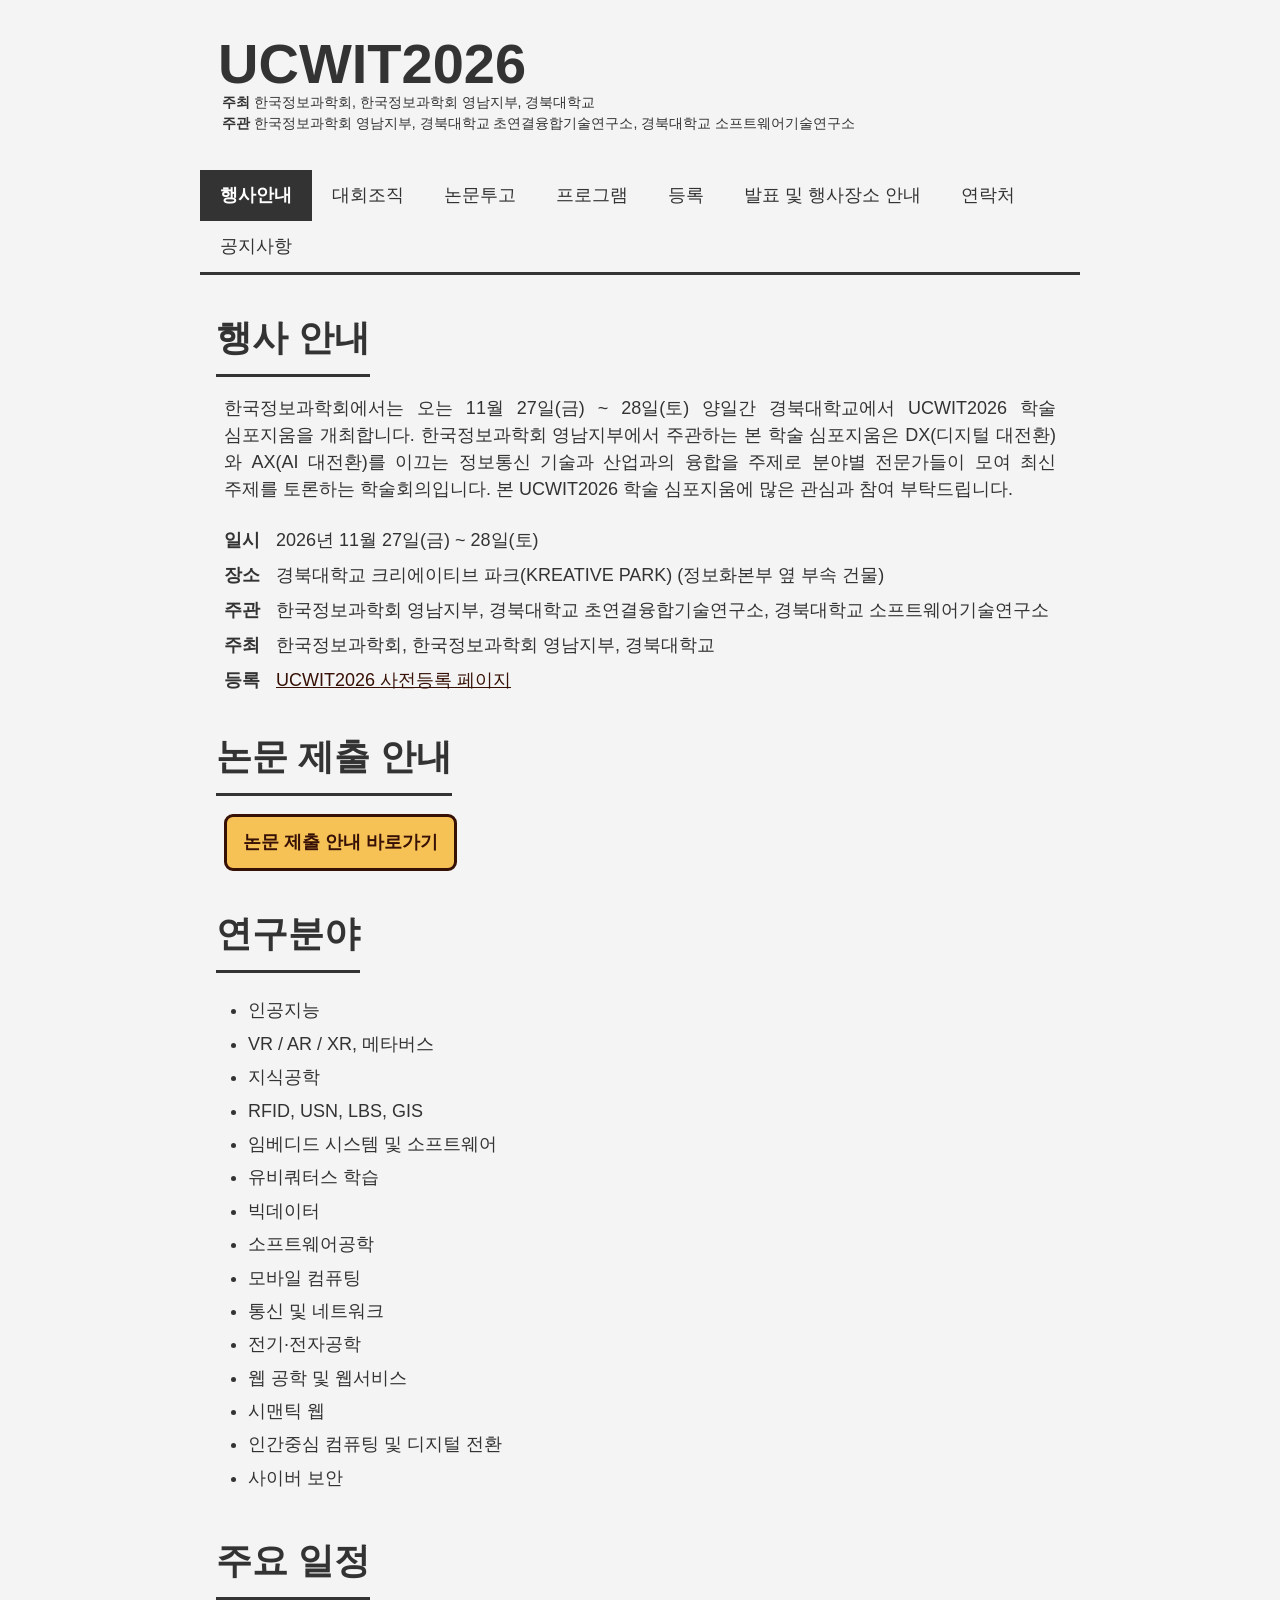
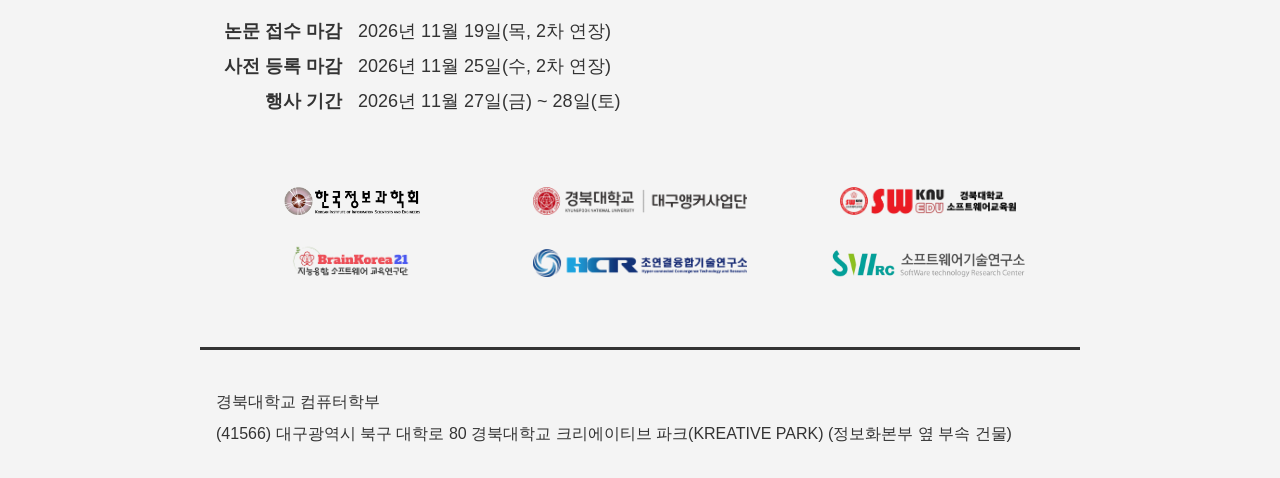
<file: index.html>
<!doctype html><html lang="ko"><head><meta charset="utf-8"><meta name="viewport" content="width=device-width,initial-scale=1"><meta name="description" content="UCWIT 2026 학술심포지움"><title>행사 안내 :: UCWIT2026</title><link rel="stylesheet" href="assets/css/style.css"></head>
<body data-page="index"><div id="site-header"></div><main>
  <h1>행사 안내</h1>
  <section>
    <p class="text-justify">한국정보과학회에서는 오는 11월 27일(금) ~ 28일(토) 양일간 경북대학교에서 UCWIT2026 학술 심포지움을 개최합니다. 한국정보과학회 영남지부에서 주관하는 본 학술 심포지움은 DX(디지털 대전환)와 AX(AI 대전환)를 이끄는 정보통신 기술과 산업과의 융합을 주제로 분야별 전문가들이 모여 최신 주제를 토론하는 학술회의입니다. 본 UCWIT2026 학술 심포지움에 많은 관심과 참여 부탁드립니다.</p>
  </section>
  <section>
    <div class="grid-col-2">
      <p class="grid-head">일시</p><p>2026년 11월 27일(금) ~ 28일(토)</p>
      <p class="grid-head">장소</p><p>경북대학교 크리에이티브 파크(KREATIVE PARK) (정보화본부 옆 부속 건물)</p>
      <p class="grid-head">주관</p><p>한국정보과학회 영남지부, 경북대학교 초연결융합기술연구소, 경북대학교 소프트웨어기술연구소</p>
      <p class="grid-head">주최</p><p>한국정보과학회, 한국정보과학회 영남지부, 경북대학교</p>
      <p class="grid-head">등록</p><p><a href="registration.html">UCWIT2026 사전등록 페이지</a></p>
    </div>
  </section>

  <h1>논문 제출 안내</h1>
  <section class="file-list">
    <a class="button button-important" href="submit.html">논문 제출 안내 바로가기</a>
  </section>

  <h1>연구분야</h1>
  <section>
    <ul class="list">
      <li>인공지능</li>
      <li>VR / AR / XR, 메타버스</li>
      <li>지식공학</li>
      <li>RFID, USN, LBS, GIS</li>
      <li>임베디드 시스템 및 소프트웨어</li>
      <li>유비쿼터스 학습</li>
      <li>빅데이터</li>
      <li>소프트웨어공학</li>
      <li>모바일 컴퓨팅</li>
      <li>통신 및 네트워크</li>
      <li>전기·전자공학</li>
      <li>웹 공학 및 웹서비스</li>
      <li>시맨틱 웹</li>
      <li>인간중심 컴퓨팅 및 디지털 전환</li>
      <li>사이버 보안</li>
    </ul>
  </section>

  <h1>주요 일정</h1>
  <section>
    <div class="grid-col-2">
      <p class="grid-head">논문 접수 마감</p><p>2026년 11월 19일(목, 2차 연장)</p>
      <p class="grid-head">사전 등록 마감</p><p>2026년 11월 25일(수, 2차 연장)</p>
      <p class="grid-head">행사 기간</p><p>2026년 11월 27일(금) ~ 28일(토)</p>
    </div>
  </section>

  <section class="footer-logos footer-sponsors">
    <a href="https://www.kiise.or.kr/" target="_blank" rel="noopener"><img src="assets/img/kiise-logo.png" alt="한국정보과학회"></a>
    <img src="assets/img/daegu-anchor-logo.png" alt="경북대학교 대구앵커사업단">
    <img src="assets/img/knu-sw-edu-logo.png" alt="경북대학교 소프트웨어교육원">
    <img class="logo-tall" src="assets/img/bk21-logo.png" alt="BrainKorea21 지능융합 소프트웨어 교육연구단">
    <img src="assets/img/hctr-logo.png" alt="초연결융합기술연구소">
    <img src="assets/img/swrc-logo.png" alt="경북대학교 소프트웨어기술연구소">
  </section>
</main><div id="site-footer"></div><script src="assets/js/main.js"></script></body></html>
</file>
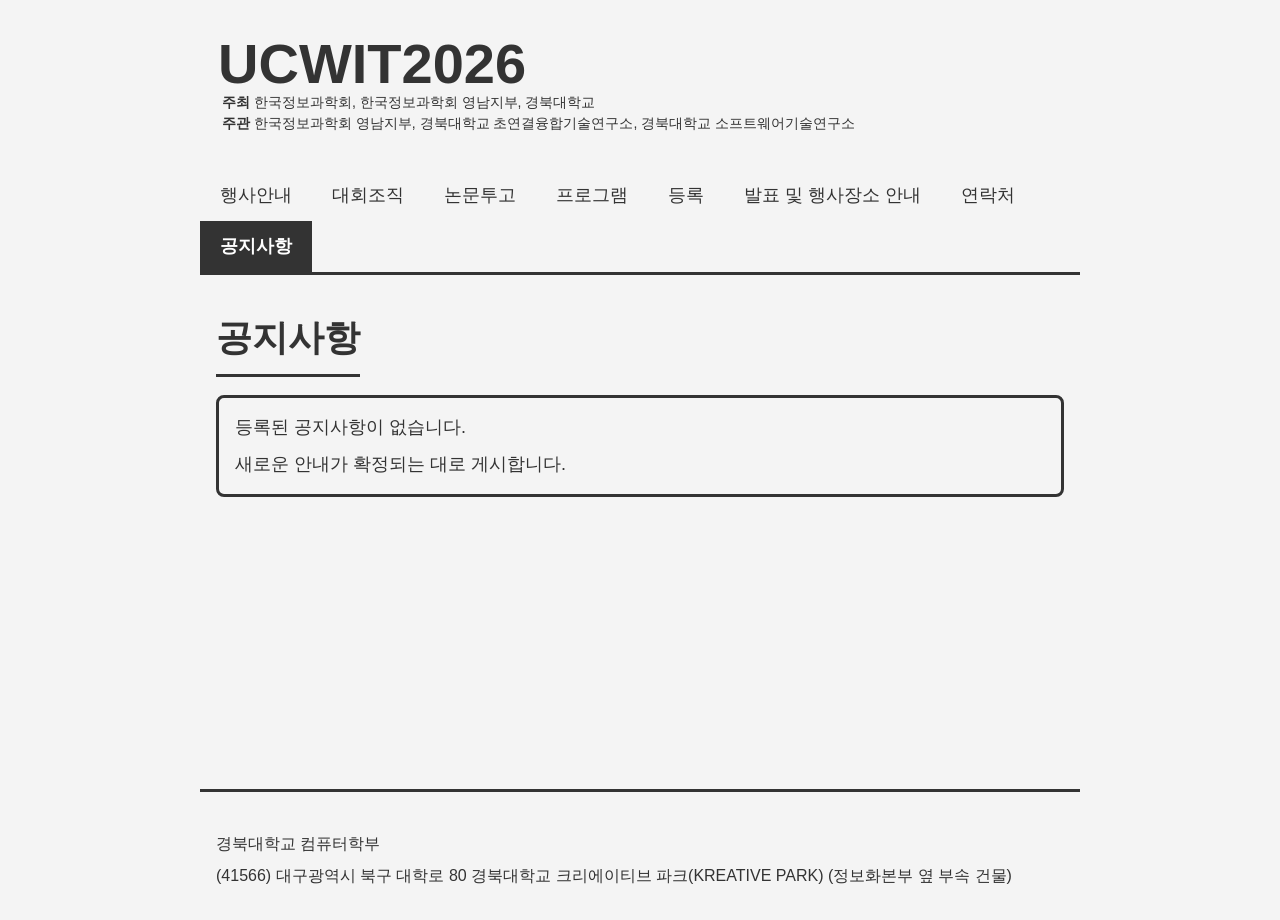
<file: announcements.html>
<!doctype html><html lang="ko"><head><meta charset="utf-8"><meta name="viewport" content="width=device-width,initial-scale=1"><title>공지사항 :: UCWIT2026</title><link rel="stylesheet" href="assets/css/style.css"></head>
<body data-page="announcements"><div id="site-header"></div><main>
  <h1>공지사항</h1>
  <section class="notice">
    <p>등록된 공지사항이 없습니다.</p>
    <p>새로운 안내가 확정되는 대로 게시합니다.</p>
  </section>
</main><div id="site-footer"></div><script src="assets/js/main.js"></script></body></html>
</file>
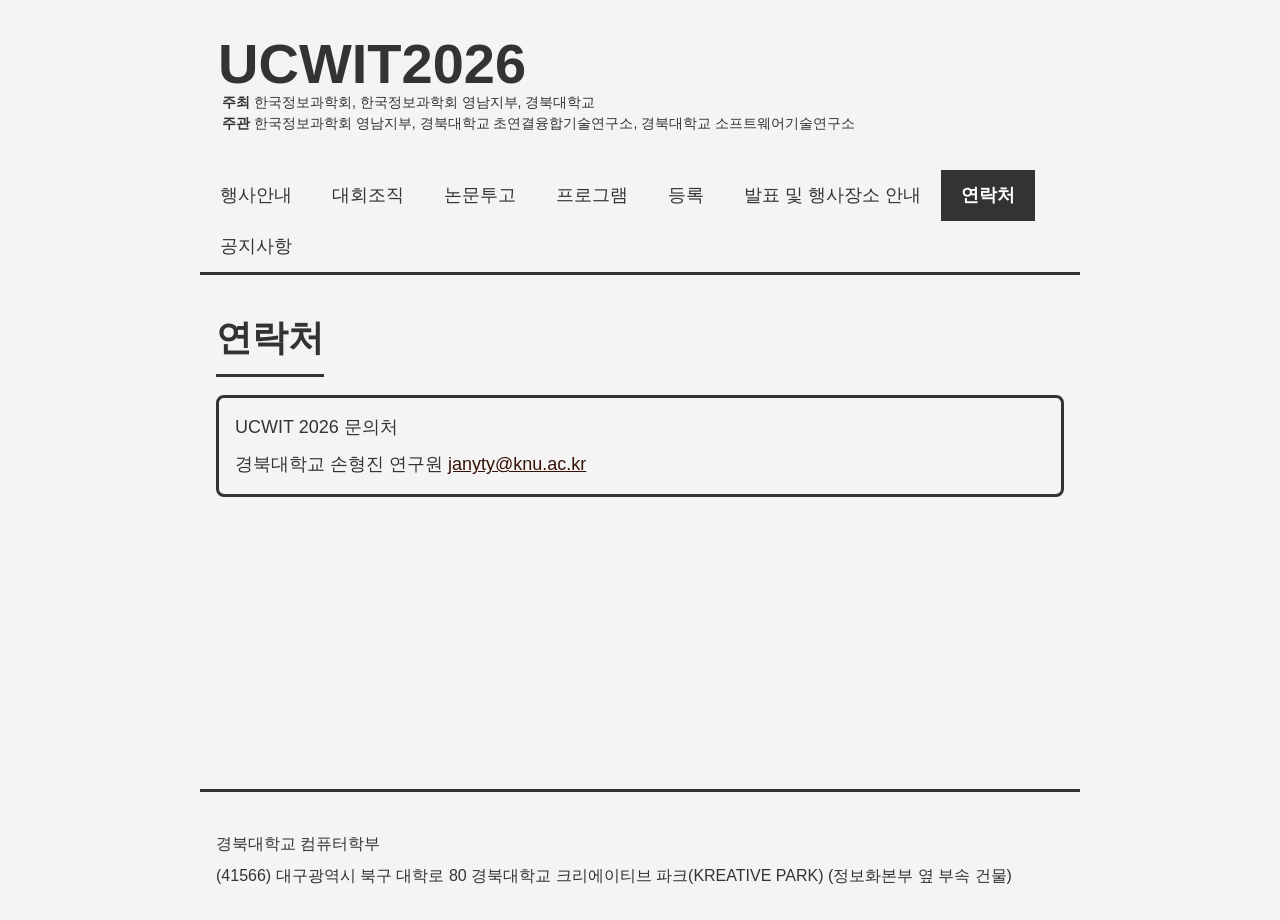
<file: contacts.html>
<!doctype html><html lang="ko"><head><meta charset="utf-8"><meta name="viewport" content="width=device-width,initial-scale=1"><title>연락처 :: UCWIT2026</title><link rel="stylesheet" href="assets/css/style.css"></head>
<body data-page="contacts"><div id="site-header"></div><main>
  <h1>연락처</h1>
  <section class="notice">
    <p>UCWIT 2026 문의처</p>
    <p>경북대학교 손형진 연구원 <a href="mailto:janyty@knu.ac.kr">janyty@knu.ac.kr</a></p>
  </section>
</main><div id="site-footer"></div><script src="assets/js/main.js"></script></body></html>
</file>
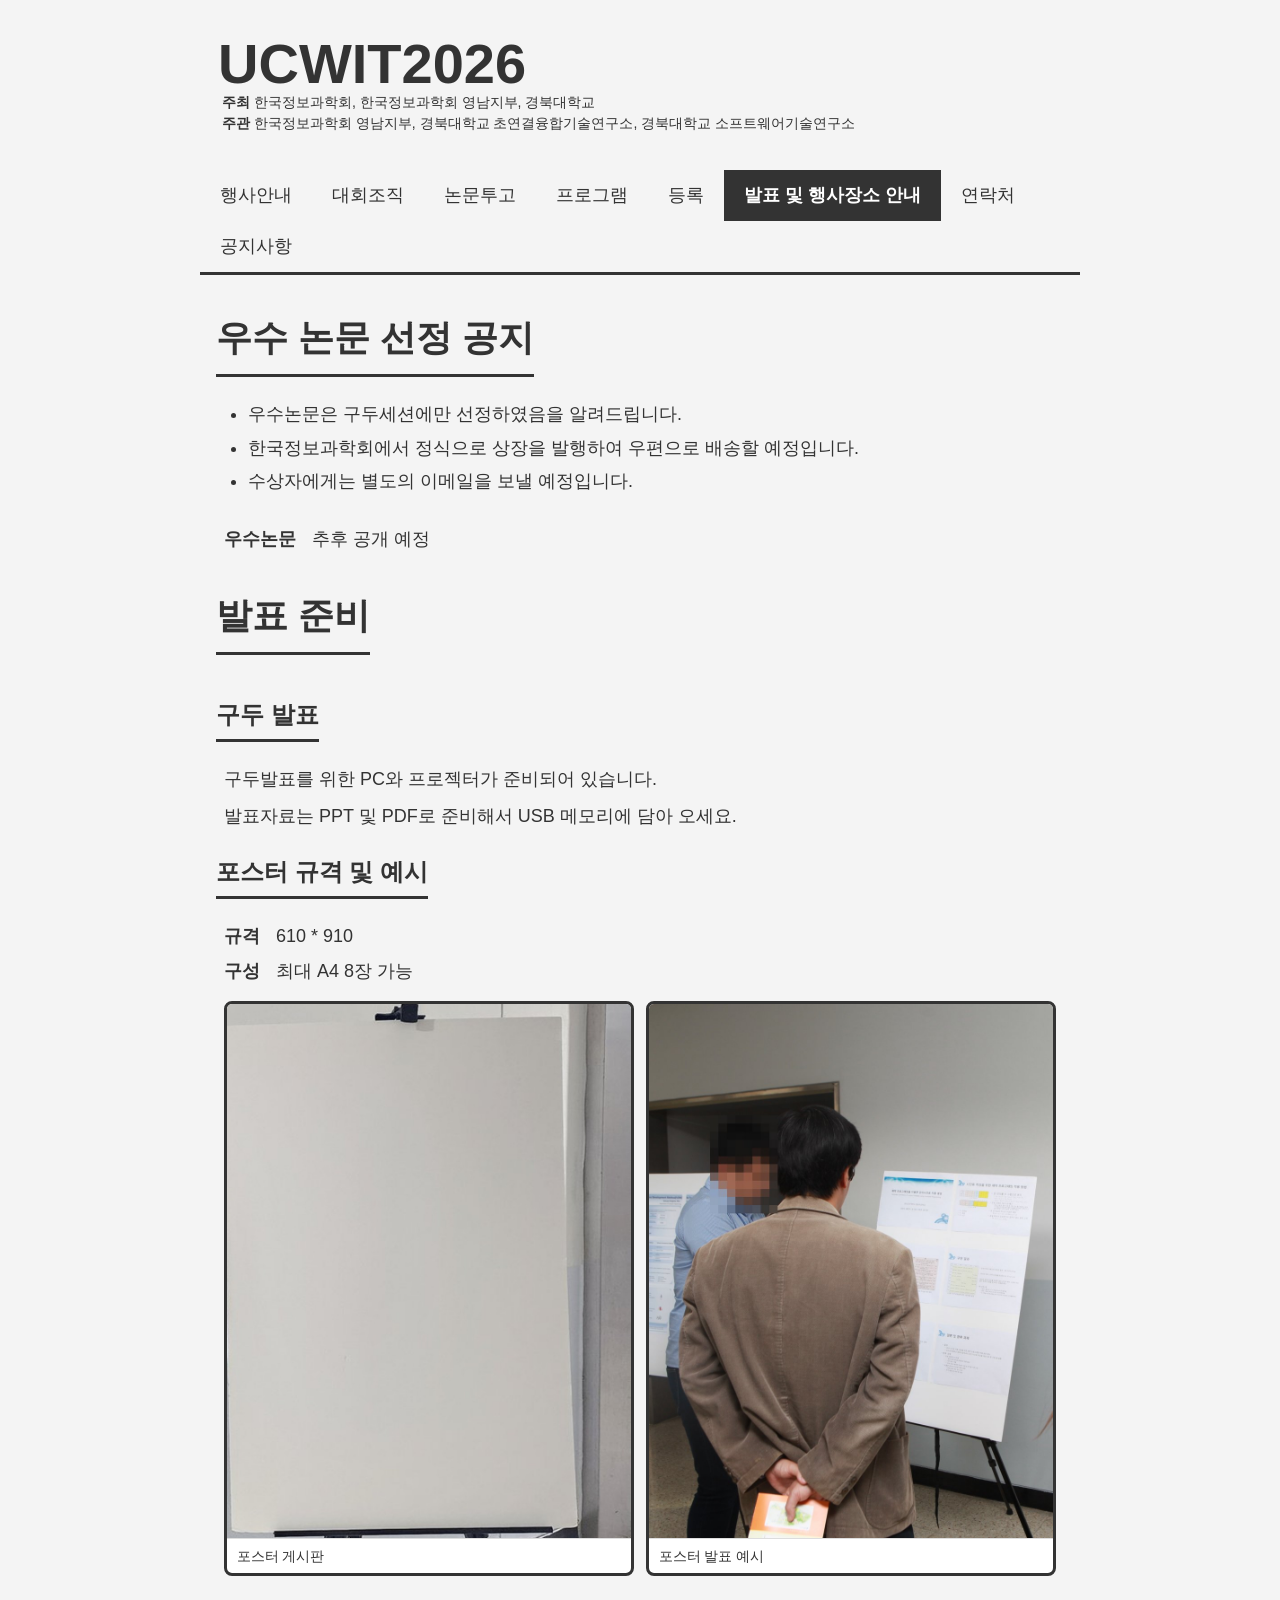
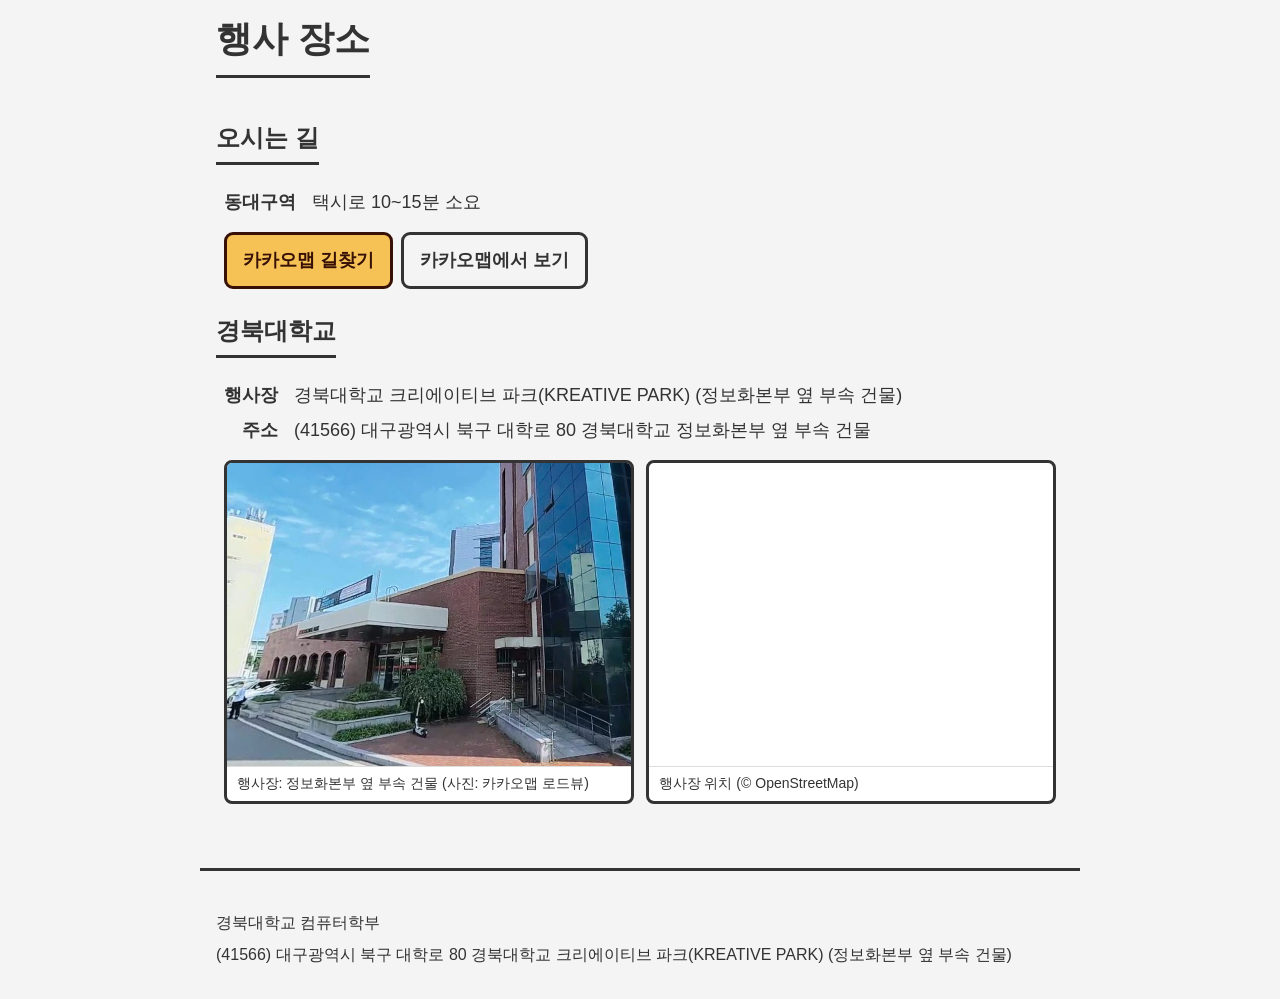
<file: details.html>
<!doctype html><html lang="ko"><head><meta charset="utf-8"><meta name="viewport" content="width=device-width,initial-scale=1"><title>발표 및 행사장소 안내 :: UCWIT2026</title><link rel="stylesheet" href="assets/css/style.css"></head>
<body data-page="details"><div id="site-header"></div><main>
  <h1>우수 논문 선정 공지</h1>
  <section>
    <ul class="list">
      <li>우수논문은 구두세션에만 선정하였음을 알려드립니다.</li>
      <li>한국정보과학회에서 정식으로 상장을 발행하여 우편으로 배송할 예정입니다.</li>
      <li>수상자에게는 별도의 이메일을 보낼 예정입니다.</li>
    </ul>
  </section>
  <section>
    <div class="grid-col-2">
      <p class="grid-head">우수논문</p><p>추후 공개 예정</p>
    </div>
  </section>

  <h1>발표 준비</h1>
  <h2>구두 발표</h2>
  <section>
    <p>구두발표를 위한 PC와 프로젝터가 준비되어 있습니다.</p>
    <p>발표자료는 PPT 및 PDF로 준비해서 USB 메모리에 담아 오세요.</p>
  </section>
  <h2>포스터 규격 및 예시</h2>
  <section>
    <div class="grid-col-2">
      <p class="grid-head">규격</p><p>610 * 910</p>
      <p class="grid-head">구성</p><p>최대 A4 8장 가능</p>
    </div>
    <div class="media-grid">
      <figure><img src="assets/img/poster-example-1.jpg" alt="포스터 게시판 규격 예시" loading="lazy"><figcaption>포스터 게시판</figcaption></figure>
      <figure><img src="assets/img/poster-example-2.jpg" alt="A4 용지로 구성한 포스터 발표 예시" loading="lazy"><figcaption>포스터 발표 예시</figcaption></figure>
    </div>
  </section>

  <h1>행사 장소</h1>
  <h2>오시는 길</h2>
  <section>
    <div class="grid-col-2">
      <p class="grid-head">동대구역</p><p>택시로 10~15분 소요</p>
    </div>
    <div class="file-list">
      <a class="button button-important" href="https://map.kakao.com/link/to/경북대학교 크리에이티브 파크,35.891625,128.613246" target="_blank" rel="noopener">카카오맵 길찾기</a>
      <a class="button" href="https://map.kakao.com/link/map/경북대학교 크리에이티브 파크,35.891625,128.613246" target="_blank" rel="noopener">카카오맵에서 보기</a>
    </div>
  </section>
  <h2>경북대학교</h2>
  <section>
    <div class="grid-col-2">
      <p class="grid-head">행사장</p><p>경북대학교 크리에이티브 파크(KREATIVE PARK) (정보화본부 옆 부속 건물)</p>
      <p class="grid-head">주소</p><p>(41566) 대구광역시 북구 대학로 80 경북대학교 정보화본부 옆 부속 건물</p>
    </div>
    <div class="media-grid">
      <figure><img src="assets/img/venue-building.jpg" alt="경북대학교 정보화본부 옆 부속 건물(크리에이티브 파크) 외관" loading="lazy"><figcaption>행사장: 정보화본부 옆 부속 건물 (사진: 카카오맵 로드뷰)</figcaption></figure>
      <figure><iframe src="https://www.openstreetmap.org/export/embed.html?bbox=128.6082%2C35.8886%2C128.6182%2C35.8947&amp;layer=mapnik&amp;marker=35.891768%2C128.613435" title="경북대학교 크리에이티브 파크 위치 지도" loading="lazy"></iframe><figcaption>행사장 위치 (© OpenStreetMap)</figcaption></figure>
    </div>
  </section>
</main><div id="site-footer"></div><script src="assets/js/main.js"></script></body></html>
</file>
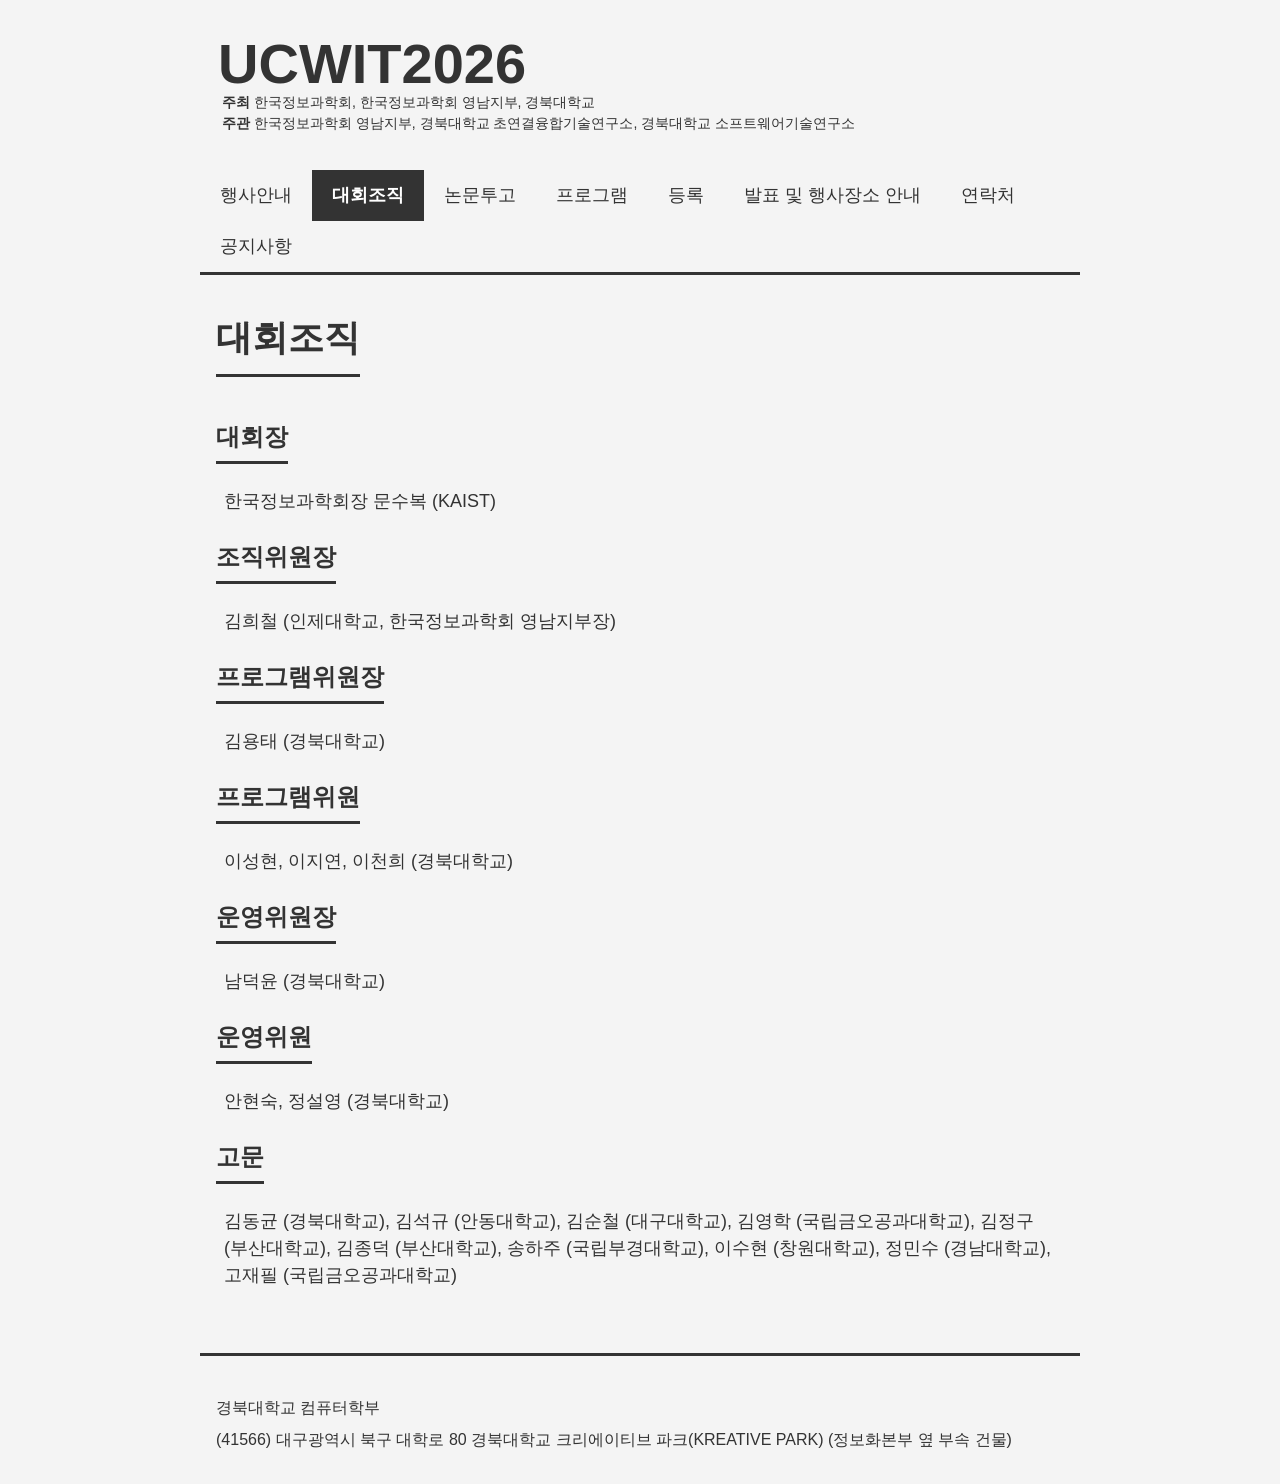
<file: organizer.html>
<!doctype html><html lang="ko"><head><meta charset="utf-8"><meta name="viewport" content="width=device-width,initial-scale=1"><title>대회조직 :: UCWIT2026</title><link rel="stylesheet" href="assets/css/style.css"></head>
<body data-page="organizer"><div id="site-header"></div><main>
  <h1>대회조직</h1>
  <h2>대회장</h2>
  <section>
    <p>한국정보과학회장 문수복 (KAIST)</p>
  </section>
  <h2>조직위원장</h2>
  <section>
    <p>김희철 (인제대학교, 한국정보과학회 영남지부장)</p>
  </section>
  <h2>프로그램위원장</h2>
  <section>
    <p>김용태 (경북대학교)</p>
  </section>
  <h2>프로그램위원</h2>
  <section>
    <p>이성현, 이지연, 이천희 (경북대학교)</p>
  </section>
  <h2>운영위원장</h2>
  <section>
    <p>남덕윤 (경북대학교)</p>
  </section>
  <h2>운영위원</h2>
  <section>
    <p>안현숙, 정설영 (경북대학교)</p>
  </section>
  <h2>고문</h2>
  <section>
    <p>김동균 (경북대학교), 김석규 (안동대학교), 김순철 (대구대학교), 김영학 (국립금오공과대학교), 김정구 (부산대학교), 김종덕 (부산대학교), 송하주 (국립부경대학교), 이수현 (창원대학교), 정민수 (경남대학교), 고재필 (국립금오공과대학교)</p>
  </section>
</main><div id="site-footer"></div><script src="assets/js/main.js"></script></body></html>
</file>
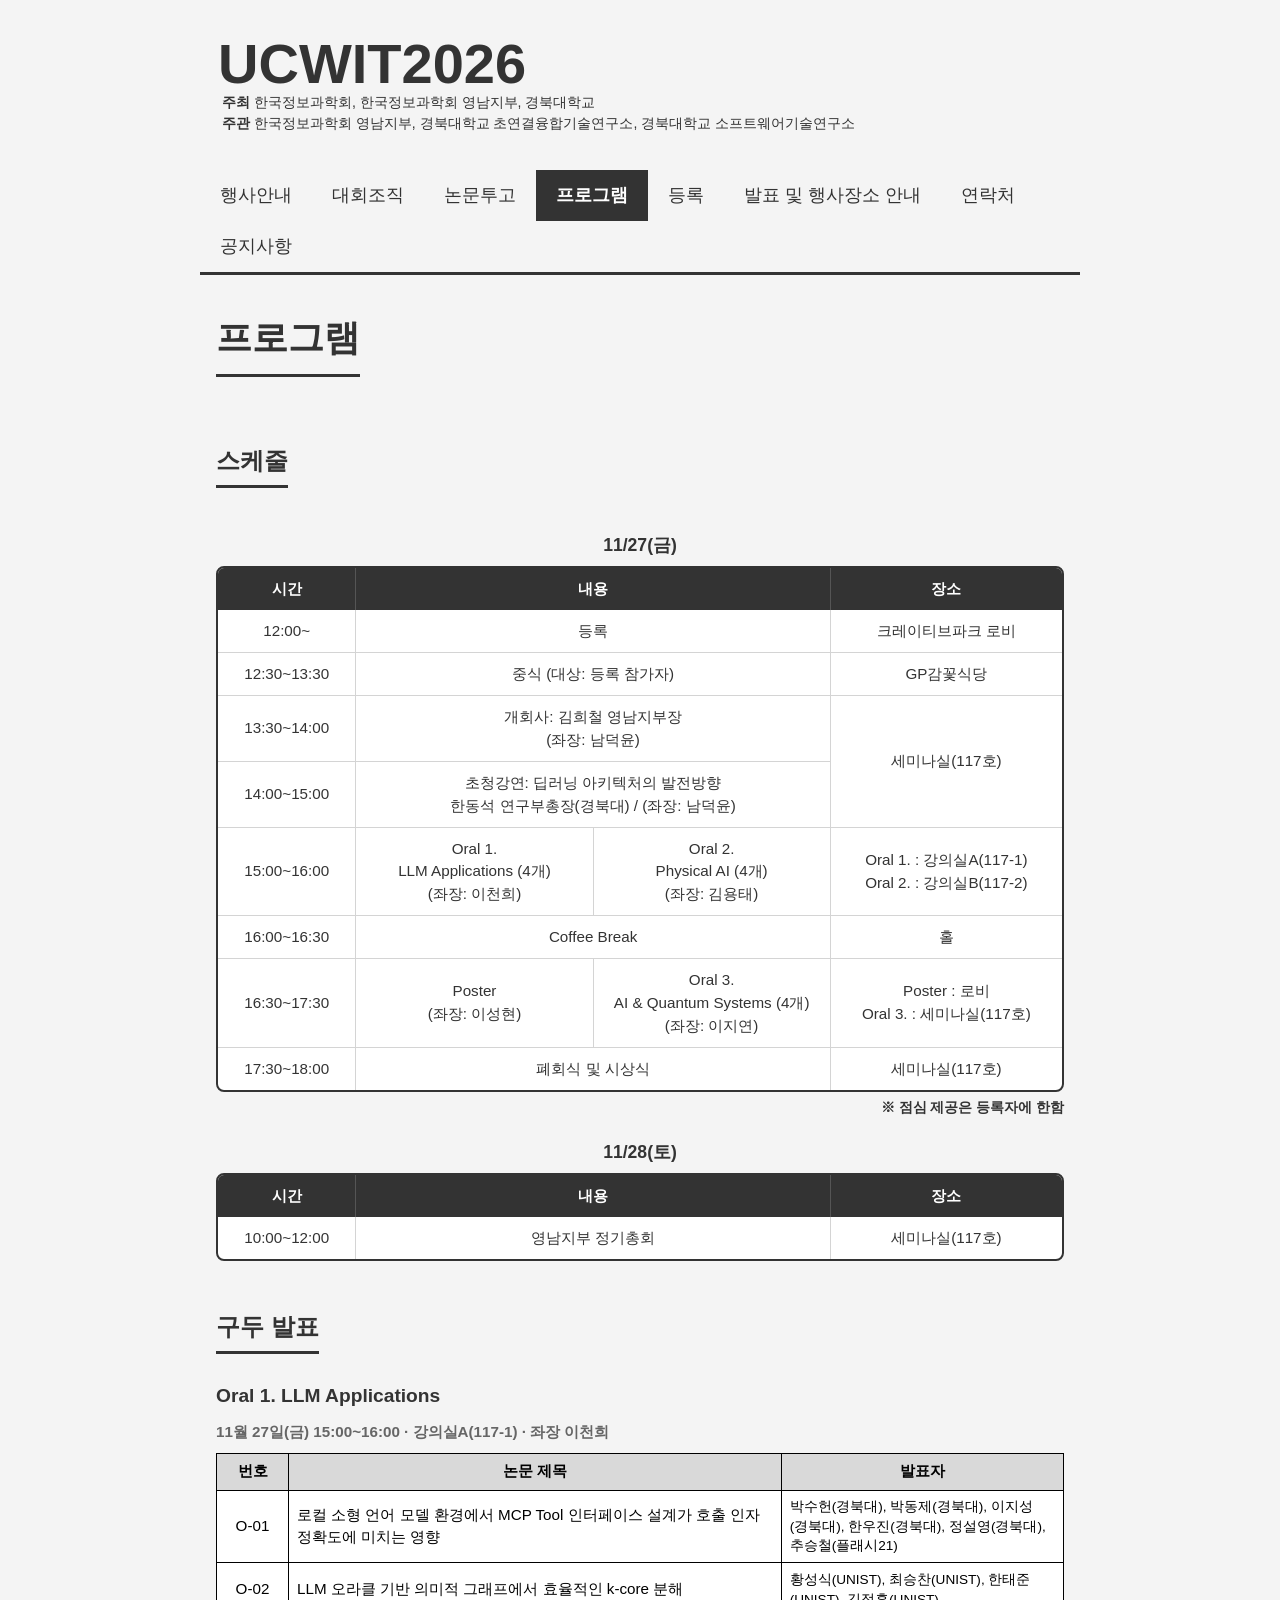
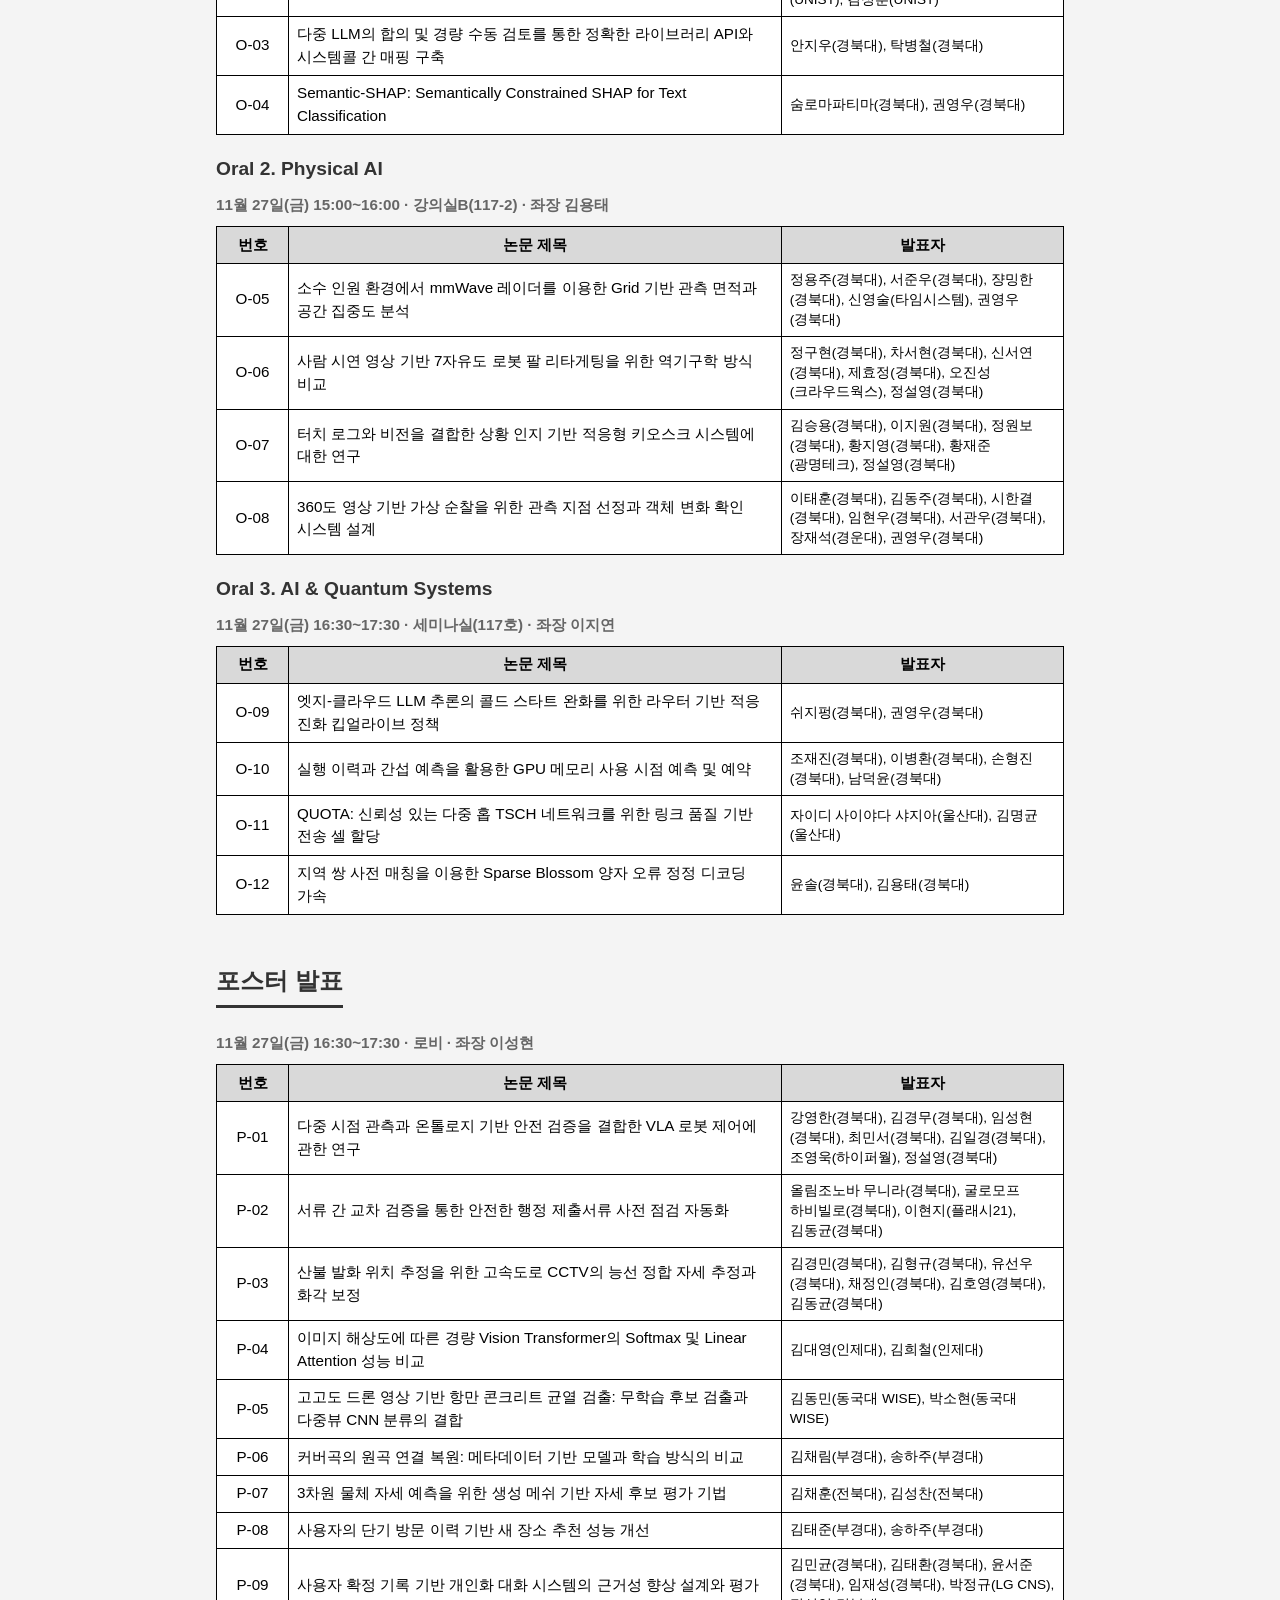
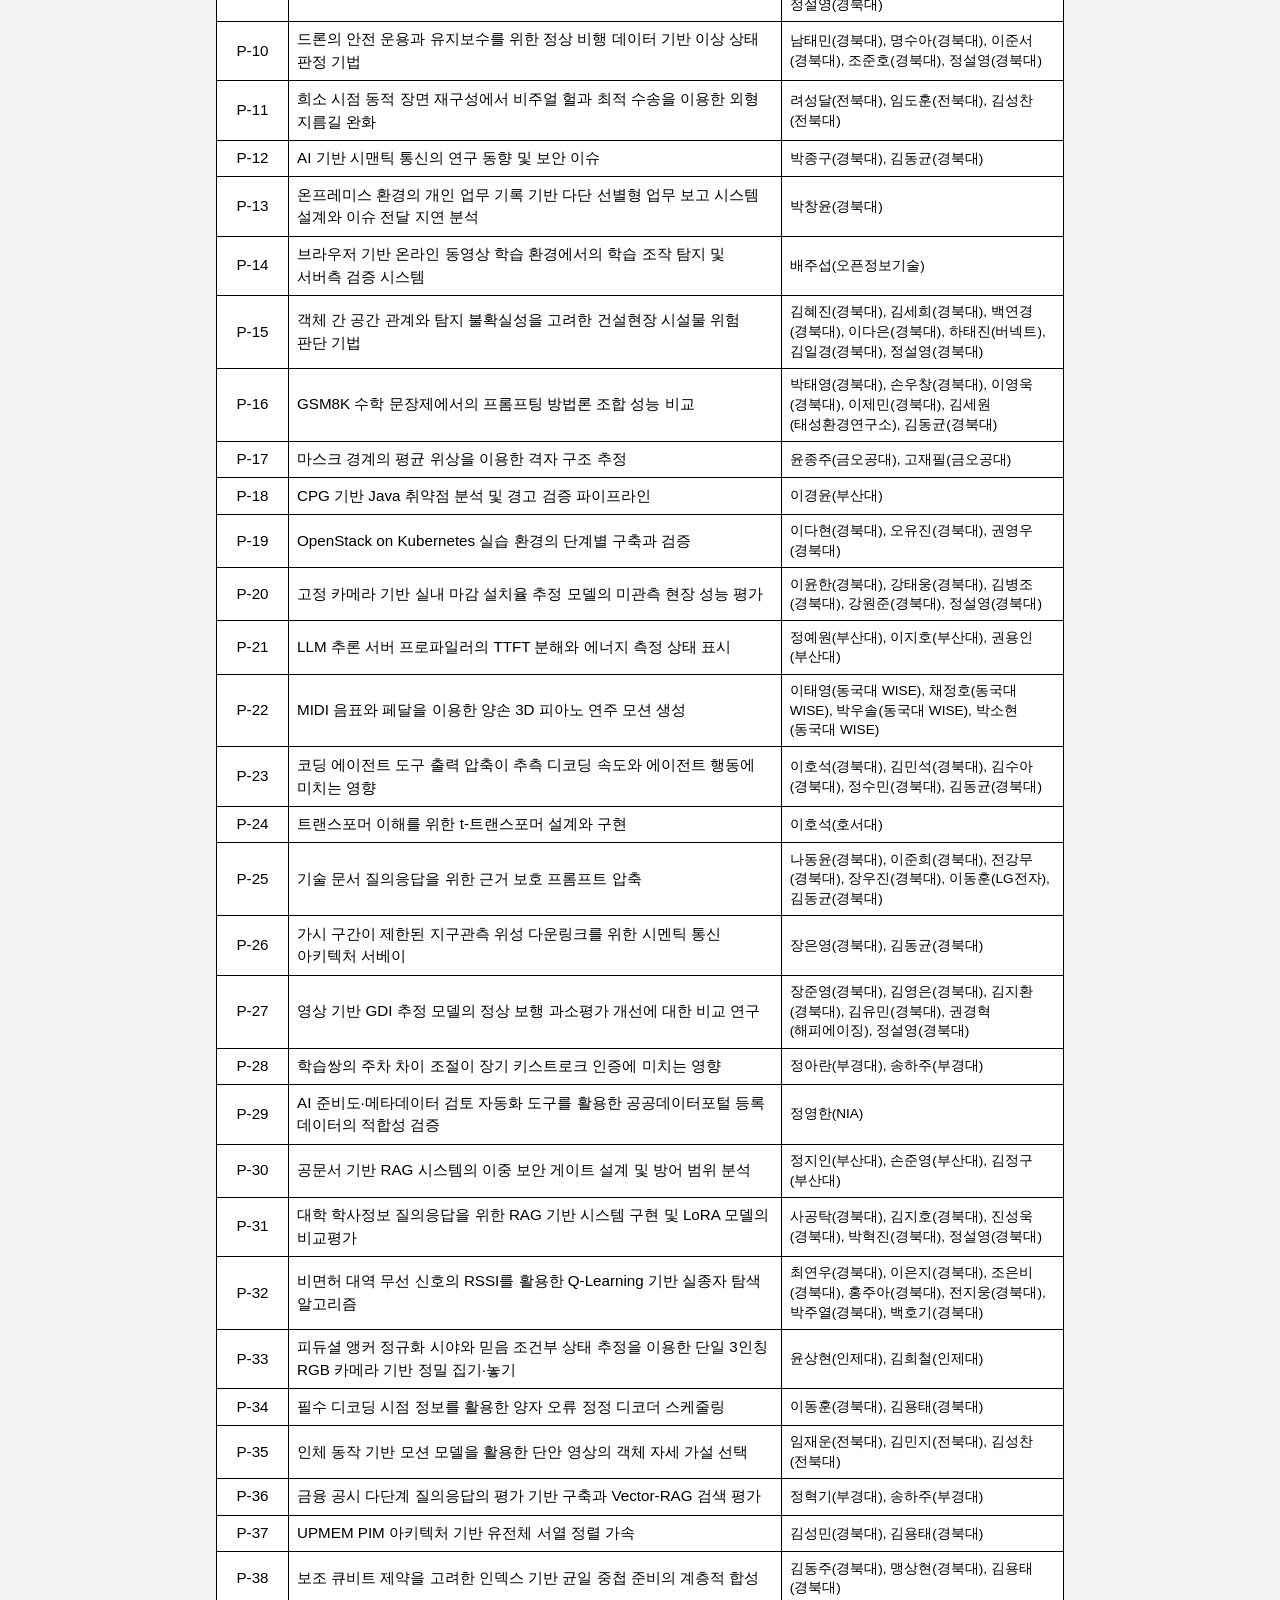
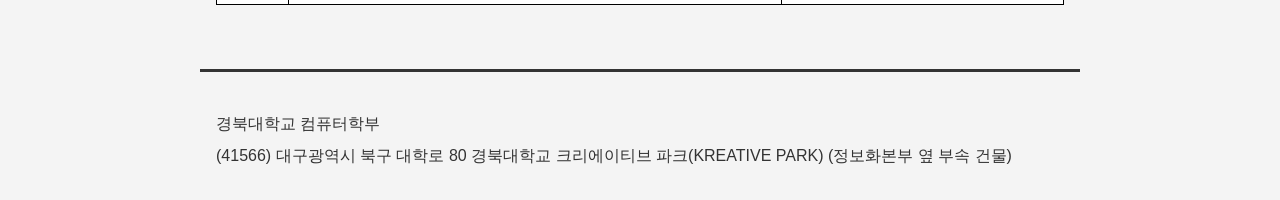
<file: program.html>
<!doctype html><html lang="ko"><head><meta charset="utf-8"><meta name="viewport" content="width=device-width,initial-scale=1"><title>프로그램 :: UCWIT2026</title><link rel="stylesheet" href="assets/css/style.css?v=20261125g"></head>
<body data-page="program"><div id="site-header"></div><main>
  <h1>프로그램</h1>

  <h2>스케줄</h2>
  <section>
    <p class="schedule-day">11/27(금)</p>
    <div class="table-wrap"><table class="schedule-table">
      <colgroup><col style="width:16.4%"><col style="width:28.1%"><col style="width:28.1%"><col style="width:27.4%"></colgroup>
      <thead><tr><th>시간</th><th colspan="2">내용</th><th>장소</th></tr></thead>
      <tbody>
        <tr><td>12:00~</td><td colspan="2">등록</td><td class="loc">크레이티브파크 로비</td></tr>
        <tr><td>12:30~<wbr>13:30</td><td colspan="2">중식 (대상: 등록 참가자)</td><td class="loc">GP감꽃식당</td></tr>
        <tr><td>13:30~<wbr>14:00</td><td colspan="2">개회사: 김희철 영남지부장<br>(좌장: 남덕윤)</td><td class="loc" rowspan="2">세미나실(117호)</td></tr>
        <tr><td>14:00~<wbr>15:00</td><td colspan="2">초청강연: 딥러닝 아키텍처의 발전방향<br>한동석 연구부총장(경북대) / (좌장: 남덕윤)</td></tr>
        <tr><td>15:00~<wbr>16:00</td><td>Oral 1.<br>LLM Applications (4개)<br>(좌장: 이천희)</td><td>Oral 2.<br>Physical AI (4개)<br>(좌장: 김용태)</td><td class="loc">Oral 1. : 강의실A(117-1)<br>Oral 2. : 강의실B(117-2)</td></tr>
        <tr><td>16:00~<wbr>16:30</td><td colspan="2">Coffee Break</td><td class="loc">홀</td></tr>
        <tr><td>16:30~<wbr>17:30</td><td>Poster<br>(좌장: 이성현)</td><td>Oral 3.<br>AI &amp; Quantum Systems (4개)<br>(좌장: 이지연)</td><td class="loc">Poster : 로비<br>Oral 3. : 세미나실(117호)</td></tr>
        <tr><td>17:30~<wbr>18:00</td><td colspan="2">폐회식 및 시상식</td><td class="loc">세미나실(117호)</td></tr>
      </tbody>
    </table></div>
    <p class="table-note">※ 점심 제공은 등록자에 한함</p>

    <p class="schedule-day">11/28(토)</p>
    <div class="table-wrap"><table class="schedule-table">
      <colgroup><col style="width:16.4%"><col style="width:56.2%"><col style="width:27.4%"></colgroup>
      <thead><tr><th>시간</th><th>내용</th><th>장소</th></tr></thead>
      <tbody>
        <tr><td>10:00~<wbr>12:00</td><td>영남지부 정기총회</td><td class="loc">세미나실(117호)</td></tr>
      </tbody>
    </table></div>
  </section>

  <h2 id="oral">구두 발표</h2>
  <h3>Oral 1. LLM Applications</h3>
  <section>
    <p class="session-meta">11월 27일(금) 15:00~16:00 · 강의실A(117-1) · 좌장 이천희</p>
    <div class="table-scroll"><table class="paper-table">
      <thead><tr><th>번호</th><th>논문 제목</th><th>발표자</th></tr></thead>
      <tbody>
        <tr><td class="nowrap">O-01</td><td>로컬 소형 언어 모델 환경에서 MCP Tool 인터페이스 설계가 호출 인자 정확도에 미치는 영향</td><td class="authors">박수헌(경북대), 박동제(경북대), 이지성(경북대), 한우진(경북대), 정설영(경북대), 추승철(플래시21)</td></tr>
        <tr><td class="nowrap">O-02</td><td>LLM 오라클 기반 의미적 그래프에서 효율적인 k-core 분해</td><td class="authors">황성식(UNIST), 최승찬(UNIST), 한태준(UNIST), 김정훈(UNIST)</td></tr>
        <tr><td class="nowrap">O-03</td><td>다중 LLM의 합의 및 경량 수동 검토를 통한 정확한 라이브러리 API와 시스템콜 간 매핑 구축</td><td class="authors">안지우(경북대), 탁병철(경북대)</td></tr>
        <tr><td class="nowrap">O-04</td><td>Semantic-SHAP: Semantically Constrained SHAP for Text Classification</td><td class="authors">숨로마파티마(경북대), 권영우(경북대)</td></tr>
      </tbody>
    </table></div>
  </section>
  <h3>Oral 2. Physical AI</h3>
  <section>
    <p class="session-meta">11월 27일(금) 15:00~16:00 · 강의실B(117-2) · 좌장 김용태</p>
    <div class="table-scroll"><table class="paper-table">
      <thead><tr><th>번호</th><th>논문 제목</th><th>발표자</th></tr></thead>
      <tbody>
        <tr><td class="nowrap">O-05</td><td>소수 인원 환경에서 mmWave 레이더를 이용한 Grid 기반 관측 면적과 공간 집중도 분석</td><td class="authors">정용주(경북대), 서준우(경북대), 쟝밍한(경북대), 신영술(타임시스템), 권영우(경북대)</td></tr>
        <tr><td class="nowrap">O-06</td><td>사람 시연 영상 기반 7자유도 로봇 팔 리타게팅을 위한 역기구학 방식 비교</td><td class="authors">정구현(경북대), 차서현(경북대), 신서연(경북대), 제효정(경북대), 오진성(크라우드웍스), 정설영(경북대)</td></tr>
        <tr><td class="nowrap">O-07</td><td>터치 로그와 비전을 결합한 상황 인지 기반 적응형 키오스크 시스템에 대한 연구</td><td class="authors">김승용(경북대), 이지원(경북대), 정원보(경북대), 황지영(경북대), 황재준(광명테크), 정설영(경북대)</td></tr>
        <tr><td class="nowrap">O-08</td><td>360도 영상 기반 가상 순찰을 위한 관측 지점 선정과 객체 변화 확인 시스템 설계</td><td class="authors">이태훈(경북대), 김동주(경북대), 시한결(경북대), 임현우(경북대), 서관우(경북대), 장재석(경운대), 권영우(경북대)</td></tr>
      </tbody>
    </table></div>
  </section>
  <h3>Oral 3. AI &amp; Quantum Systems</h3>
  <section>
    <p class="session-meta">11월 27일(금) 16:30~17:30 · 세미나실(117호) · 좌장 이지연</p>
    <div class="table-scroll"><table class="paper-table">
      <thead><tr><th>번호</th><th>논문 제목</th><th>발표자</th></tr></thead>
      <tbody>
        <tr><td class="nowrap">O-09</td><td>엣지-클라우드 LLM 추론의 콜드 스타트 완화를 위한 라우터 기반 적응 진화 킵얼라이브 정책</td><td class="authors">쉬지펑(경북대), 권영우(경북대)</td></tr>
        <tr><td class="nowrap">O-10</td><td>실행 이력과 간섭 예측을 활용한 GPU 메모리 사용 시점 예측 및 예약</td><td class="authors">조재진(경북대), 이병환(경북대), 손형진(경북대), 남덕윤(경북대)</td></tr>
        <tr><td class="nowrap">O-11</td><td>QUOTA: 신뢰성 있는 다중 홉 TSCH 네트워크를 위한 링크 품질 기반 전송 셀 할당</td><td class="authors">자이디 사이야다 샤지아(울산대), 김명균(울산대)</td></tr>
        <tr><td class="nowrap">O-12</td><td>지역 쌍 사전 매칭을 이용한 Sparse Blossom 양자 오류 정정 디코딩 가속</td><td class="authors">윤솔(경북대), 김용태(경북대)</td></tr>
      </tbody>
    </table></div>
  </section>

  <h2 id="poster">포스터 발표</h2>
  <section>
    <p class="session-meta">11월 27일(금) 16:30~17:30 · 로비 · 좌장 이성현</p>
    <div class="table-scroll"><table class="paper-table">
      <thead><tr><th>번호</th><th>논문 제목</th><th>발표자</th></tr></thead>
      <tbody>
        <tr><td class="nowrap">P-01</td><td>다중 시점 관측과 온톨로지 기반 안전 검증을 결합한 VLA 로봇 제어에 관한 연구</td><td class="authors">강영한(경북대), 김경무(경북대), 임성현(경북대), 최민서(경북대), 김일경(경북대), 조영욱(하이퍼월), 정설영(경북대)</td></tr>
        <tr><td class="nowrap">P-02</td><td>서류 간 교차 검증을 통한 안전한 행정 제출서류 사전 점검 자동화</td><td class="authors">올림조노바 무니라(경북대), 굴로모프 하비빌로(경북대), 이현지(플래시21), 김동균(경북대)</td></tr>
        <tr><td class="nowrap">P-03</td><td>산불 발화 위치 추정을 위한 고속도로 CCTV의 능선 정합 자세 추정과 화각 보정</td><td class="authors">김경민(경북대), 김형규(경북대), 유선우(경북대), 채정인(경북대), 김호영(경북대), 김동균(경북대)</td></tr>
        <tr><td class="nowrap">P-04</td><td>이미지 해상도에 따른 경량 Vision Transformer의 Softmax 및 Linear Attention 성능 비교</td><td class="authors">김대영(인제대), 김희철(인제대)</td></tr>
        <tr><td class="nowrap">P-05</td><td>고고도 드론 영상 기반 항만 콘크리트 균열 검출: 무학습 후보 검출과 다중뷰 CNN 분류의 결합</td><td class="authors">김동민(동국대 WISE), 박소현(동국대 WISE)</td></tr>
        <tr><td class="nowrap">P-06</td><td>커버곡의 원곡 연결 복원: 메타데이터 기반 모델과 학습 방식의 비교</td><td class="authors">김채림(부경대), 송하주(부경대)</td></tr>
        <tr><td class="nowrap">P-07</td><td>3차원 물체 자세 예측을 위한 생성 메쉬 기반 자세 후보 평가 기법</td><td class="authors">김채훈(전북대), 김성찬(전북대)</td></tr>
        <tr><td class="nowrap">P-08</td><td>사용자의 단기 방문 이력 기반 새 장소 추천 성능 개선</td><td class="authors">김태준(부경대), 송하주(부경대)</td></tr>
        <tr><td class="nowrap">P-09</td><td>사용자 확정 기록 기반 개인화 대화 시스템의 근거성 향상 설계와 평가</td><td class="authors">김민균(경북대), 김태환(경북대), 윤서준(경북대), 임재성(경북대), 박정규(LG CNS), 정설영(경북대)</td></tr>
        <tr><td class="nowrap">P-10</td><td>드론의 안전 운용과 유지보수를 위한 정상 비행 데이터 기반 이상 상태 판정 기법</td><td class="authors">남태민(경북대), 명수아(경북대), 이준서(경북대), 조준호(경북대), 정설영(경북대)</td></tr>
        <tr><td class="nowrap">P-11</td><td>희소 시점 동적 장면 재구성에서 비주얼 헐과 최적 수송을 이용한 외형 지름길 완화</td><td class="authors">려성달(전북대), 임도훈(전북대), 김성찬(전북대)</td></tr>
        <tr><td class="nowrap">P-12</td><td>AI 기반 시맨틱 통신의 연구 동향 및 보안 이슈</td><td class="authors">박종구(경북대), 김동균(경북대)</td></tr>
        <tr><td class="nowrap">P-13</td><td>온프레미스 환경의 개인 업무 기록 기반 다단 선별형 업무 보고 시스템 설계와 이슈 전달 지연 분석</td><td class="authors">박창윤(경북대)</td></tr>
        <tr><td class="nowrap">P-14</td><td>브라우저 기반 온라인 동영상 학습 환경에서의 학습 조작 탐지 및 서버측 검증 시스템</td><td class="authors">배주섭(오픈정보기술)</td></tr>
        <tr><td class="nowrap">P-15</td><td>객체 간 공간 관계와 탐지 불확실성을 고려한 건설현장 시설물 위험 판단 기법</td><td class="authors">김혜진(경북대), 김세희(경북대), 백연경(경북대), 이다은(경북대), 하태진(버넥트), 김일경(경북대), 정설영(경북대)</td></tr>
        <tr><td class="nowrap">P-16</td><td>GSM8K 수학 문장제에서의 프롬프팅 방법론 조합 성능 비교</td><td class="authors">박태영(경북대), 손우창(경북대), 이영욱(경북대), 이제민(경북대), 김세원(태성환경연구소), 김동균(경북대)</td></tr>
        <tr><td class="nowrap">P-17</td><td>마스크 경계의 평균 위상을 이용한 격자 구조 추정</td><td class="authors">윤종주(금오공대), 고재필(금오공대)</td></tr>
        <tr><td class="nowrap">P-18</td><td>CPG 기반 Java 취약점 분석 및 경고 검증 파이프라인</td><td class="authors">이경윤(부산대)</td></tr>
        <tr><td class="nowrap">P-19</td><td>OpenStack on Kubernetes 실습 환경의 단계별 구축과 검증</td><td class="authors">이다현(경북대), 오유진(경북대), 권영우(경북대)</td></tr>
        <tr><td class="nowrap">P-20</td><td>고정 카메라 기반 실내 마감 설치율 추정 모델의 미관측 현장 성능 평가</td><td class="authors">이윤한(경북대), 강태웅(경북대), 김병조(경북대), 강원준(경북대), 정설영(경북대)</td></tr>
        <tr><td class="nowrap">P-21</td><td>LLM 추론 서버 프로파일러의 TTFT 분해와 에너지 측정 상태 표시</td><td class="authors">정예원(부산대), 이지호(부산대), 권용인(부산대)</td></tr>
        <tr><td class="nowrap">P-22</td><td>MIDI 음표와 페달을 이용한 양손 3D 피아노 연주 모션 생성</td><td class="authors">이태영(동국대 WISE), 채정호(동국대 WISE), 박우솔(동국대 WISE), 박소현(동국대 WISE)</td></tr>
        <tr><td class="nowrap">P-23</td><td>코딩 에이전트 도구 출력 압축이 추측 디코딩 속도와 에이전트 행동에 미치는 영향</td><td class="authors">이호석(경북대), 김민석(경북대), 김수아(경북대), 정수민(경북대), 김동균(경북대)</td></tr>
        <tr><td class="nowrap">P-24</td><td>트랜스포머 이해를 위한 t-트랜스포머 설계와 구현</td><td class="authors">이호석(호서대)</td></tr>
        <tr><td class="nowrap">P-25</td><td>기술 문서 질의응답을 위한 근거 보호 프롬프트 압축</td><td class="authors">나동윤(경북대), 이준희(경북대), 전강무(경북대), 장우진(경북대), 이동훈(LG전자), 김동균(경북대)</td></tr>
        <tr><td class="nowrap">P-26</td><td>가시 구간이 제한된 지구관측 위성 다운링크를 위한 시멘틱 통신 아키텍처 서베이</td><td class="authors">장은영(경북대), 김동균(경북대)</td></tr>
        <tr><td class="nowrap">P-27</td><td>영상 기반 GDI 추정 모델의 정상 보행 과소평가 개선에 대한 비교 연구</td><td class="authors">장준영(경북대), 김영은(경북대), 김지환(경북대), 김유민(경북대), 권경혁(해피에이징), 정설영(경북대)</td></tr>
        <tr><td class="nowrap">P-28</td><td>학습쌍의 주차 차이 조절이 장기 키스트로크 인증에 미치는 영향</td><td class="authors">정아란(부경대), 송하주(부경대)</td></tr>
        <tr><td class="nowrap">P-29</td><td>AI 준비도·메타데이터 검토 자동화 도구를 활용한 공공데이터포털 등록 데이터의 적합성 검증</td><td class="authors">정영한(NIA)</td></tr>
        <tr><td class="nowrap">P-30</td><td>공문서 기반 RAG 시스템의 이중 보안 게이트 설계 및 방어 범위 분석</td><td class="authors">정지인(부산대), 손준영(부산대), 김정구(부산대)</td></tr>
        <tr><td class="nowrap">P-31</td><td>대학 학사정보 질의응답을 위한 RAG 기반 시스템 구현 및 LoRA 모델의 비교평가</td><td class="authors">사공탁(경북대), 김지호(경북대), 진성욱(경북대), 박혁진(경북대), 정설영(경북대)</td></tr>
        <tr><td class="nowrap">P-32</td><td>비면허 대역 무선 신호의 RSSI를 활용한 Q-Learning 기반 실종자 탐색 알고리즘</td><td class="authors">최연우(경북대), 이은지(경북대), 조은비(경북대), 홍주아(경북대), 전지웅(경북대), 박주열(경북대), 백호기(경북대)</td></tr>
        <tr><td class="nowrap">P-33</td><td>피듀셜 앵커 정규화 시야와 믿음 조건부 상태 추정을 이용한 단일 3인칭 RGB 카메라 기반 정밀 집기·놓기</td><td class="authors">윤상현(인제대), 김희철(인제대)</td></tr>
        <tr><td class="nowrap">P-34</td><td>필수 디코딩 시점 정보를 활용한 양자 오류 정정 디코더 스케줄링</td><td class="authors">이동훈(경북대), 김용태(경북대)</td></tr>
        <tr><td class="nowrap">P-35</td><td>인체 동작 기반 모션 모델을 활용한 단안 영상의 객체 자세 가설 선택</td><td class="authors">임재운(전북대), 김민지(전북대), 김성찬(전북대)</td></tr>
        <tr><td class="nowrap">P-36</td><td>금융 공시 다단계 질의응답의 평가 기반 구축과 Vector-RAG 검색 평가</td><td class="authors">정혁기(부경대), 송하주(부경대)</td></tr>
        <tr><td class="nowrap">P-37</td><td>UPMEM PIM 아키텍처 기반 유전체 서열 정렬 가속</td><td class="authors">김성민(경북대), 김용태(경북대)</td></tr>
        <tr><td class="nowrap">P-38</td><td>보조 큐비트 제약을 고려한 인덱스 기반 균일 중첩 준비의 계층적 합성</td><td class="authors">김동주(경북대), 맹상현(경북대), 김용태(경북대)</td></tr>
      </tbody>
    </table></div>
  </section>
</main><div id="site-footer"></div><script src="assets/js/main.js"></script></body></html>
</file>
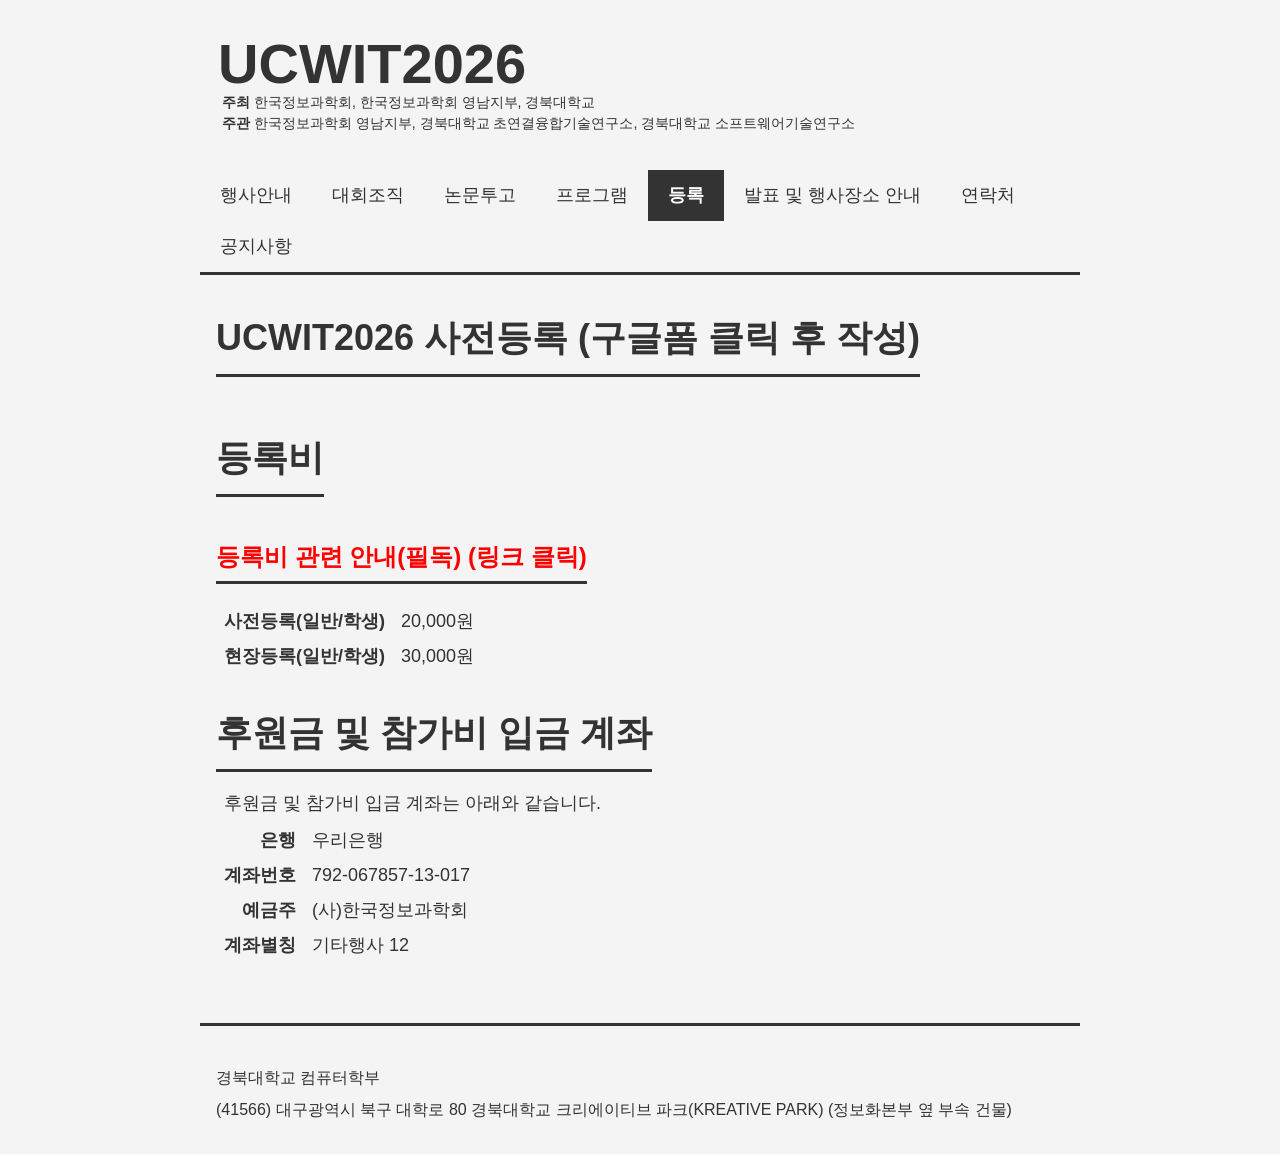
<file: registration.html>
<!doctype html><html lang="ko"><head><meta charset="utf-8"><meta name="viewport" content="width=device-width,initial-scale=1"><title>등록 :: UCWIT2026</title><link rel="stylesheet" href="assets/css/style.css"></head>
<body data-page="registration"><div id="site-header"></div><main>
<a href="https://docs.google.com/forms/d/e/1FAIpQLScSTP0SpIeq4oF40u49ZBM_NPCGbN1TY3RVRRY6SbCrhvj_wg/viewform?usp=dialog" target="_blank" rel="noopener noreferrer">
  <h1>UCWIT2026 사전등록 (구글폼 클릭 후 작성)</h1>
</a>
  <h1>등록비</h1>
<a href="https://www.kiise.or.kr/conference/conf/201/" target="_blank" rel="noopener noreferrer">
  <h2 style="color: red;">등록비 관련 안내(필독) (링크 클릭)</h2>
</a>
  <section>
    <div class="grid-col-2">
      <p class="grid-head">사전등록(일반/학생)</p><p>20,000원</p>
      <p class="grid-head">현장등록(일반/학생)</p><p>30,000원</p>
    </div>
  </section>

  <h1>후원금 및 참가비 입금 계좌</h1>
  <section>
    <p>후원금 및 참가비 입금 계좌는 아래와 같습니다.</p>
    <div class="grid-col-2">
      <p class="grid-head">은행</p><p>우리은행</p>
      <p class="grid-head">계좌번호</p><p>792-067857-13-017</p>
      <p class="grid-head">예금주</p><p>(사)한국정보과학회</p>
      <p class="grid-head">계좌별칭</p><p>기타행사 12</p>
    </div>
  </section>
</main><div id="site-footer"></div><script src="assets/js/main.js"></script></body></html>
</file>
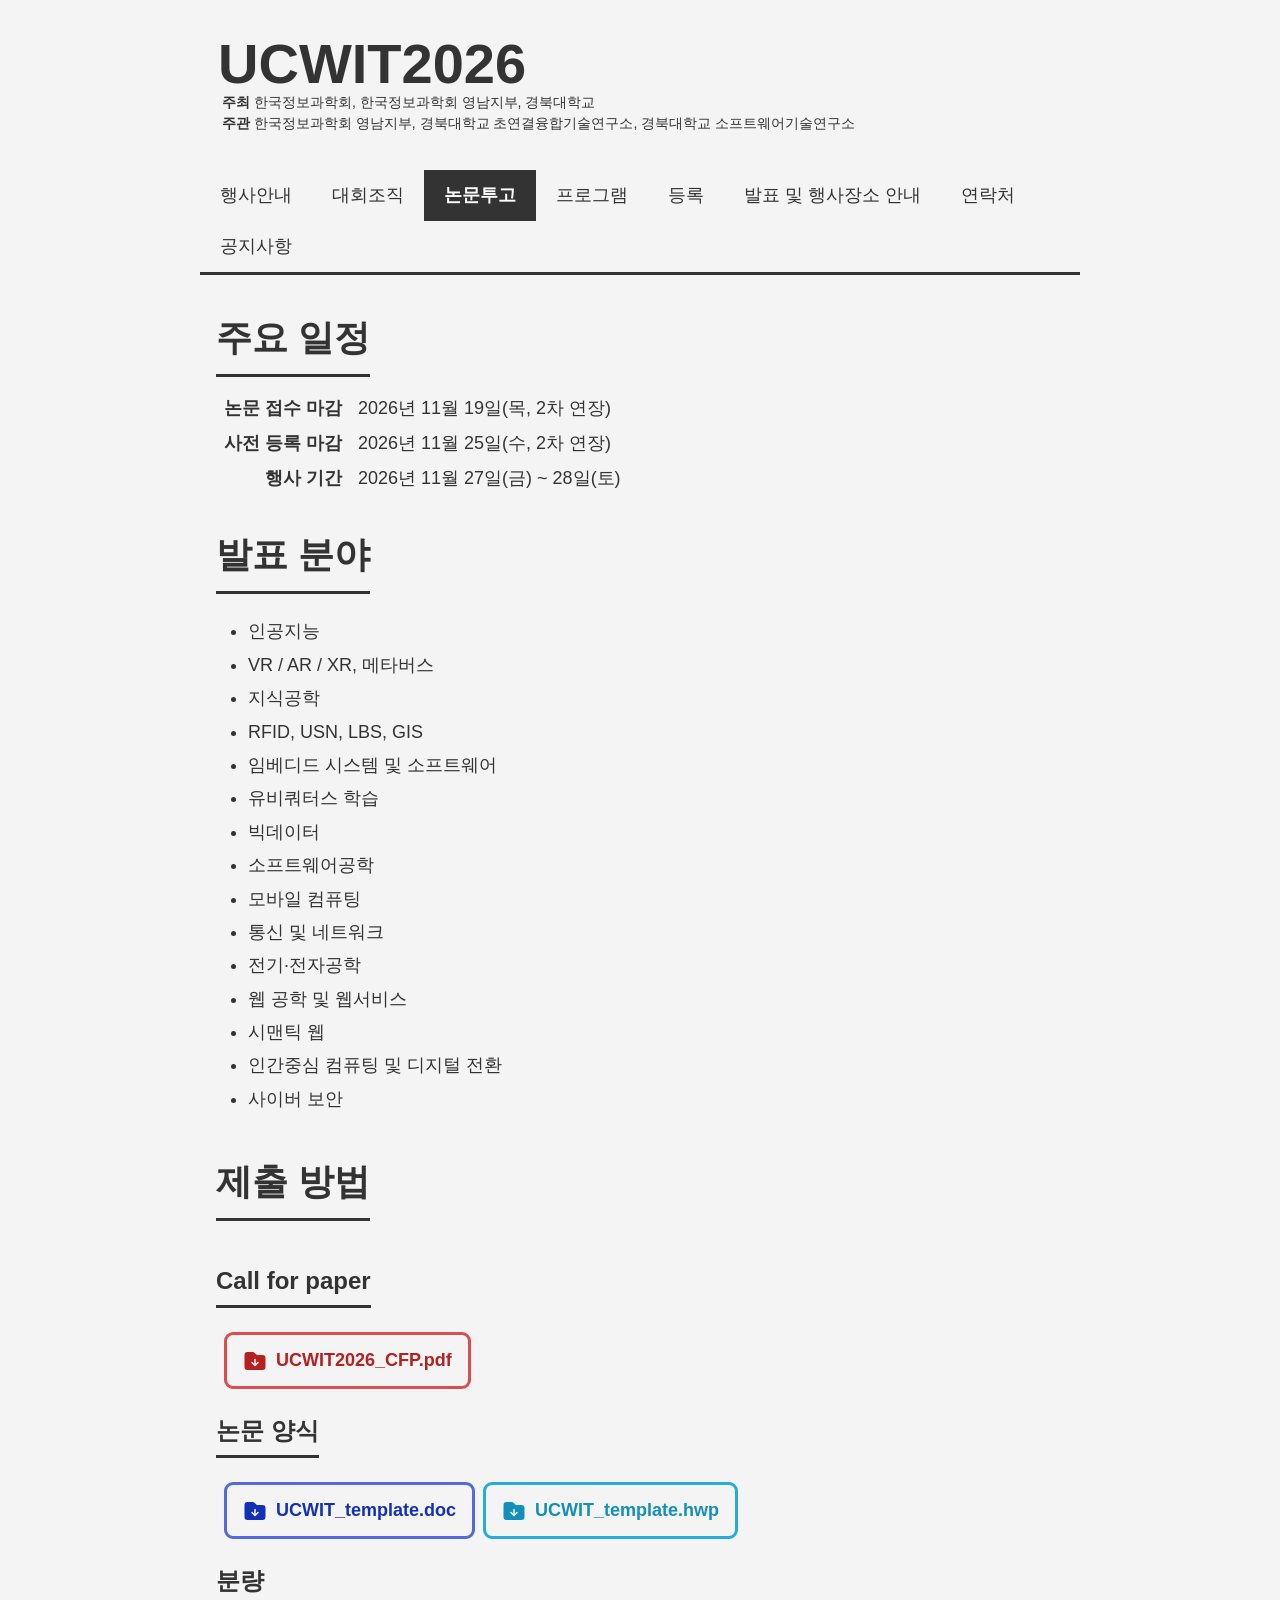
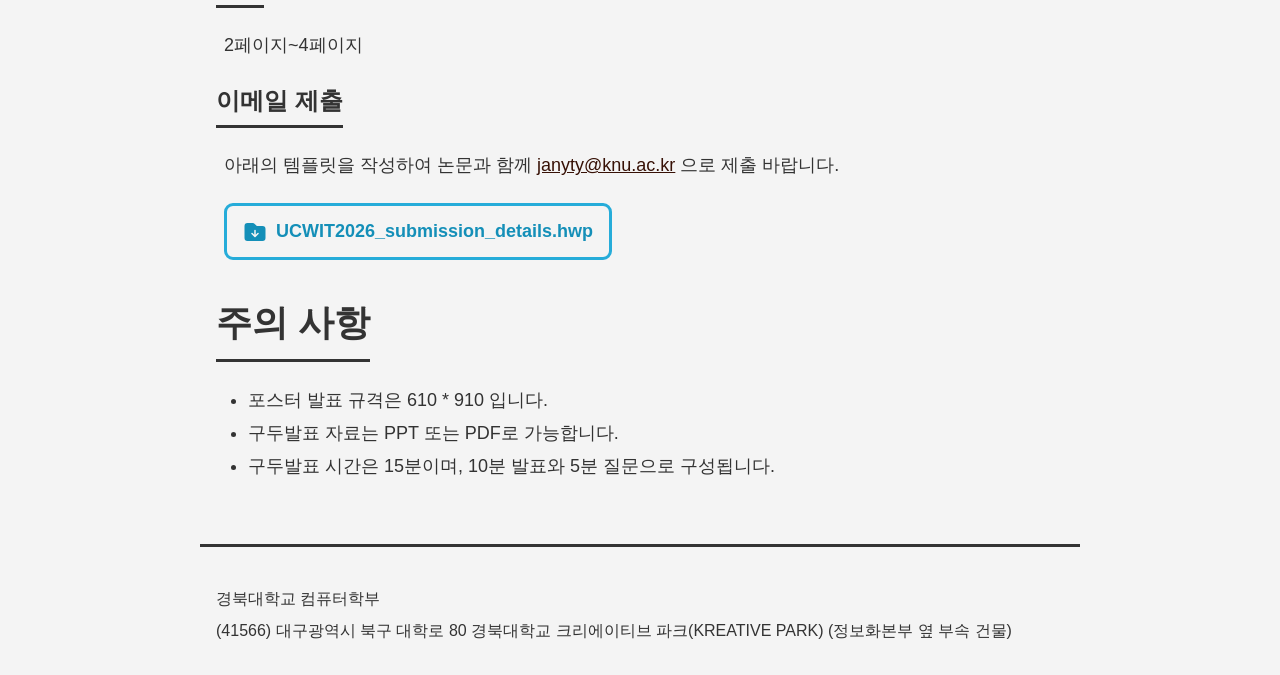
<file: submit.html>
<!doctype html><html lang="ko"><head><meta charset="utf-8"><meta name="viewport" content="width=device-width,initial-scale=1"><title>논문투고 :: UCWIT2026</title><link rel="stylesheet" href="assets/css/style.css"></head>
<body data-page="submit"><div id="site-header"></div><main>
  <h1>주요 일정</h1>
  <section>
    <div class="grid-col-2">
      <p class="grid-head">논문 접수 마감</p><p>2026년 11월 19일(목, 2차 연장)</p>
      <p class="grid-head">사전 등록 마감</p><p>2026년 11월 25일(수, 2차 연장)</p>
      <p class="grid-head">행사 기간</p><p>2026년 11월 27일(금) ~ 28일(토)</p>
    </div>
  </section>

  <h1>발표 분야</h1>
  <section>
    <ul class="list">
      <li>인공지능</li>
      <li>VR / AR / XR, 메타버스</li>
      <li>지식공학</li>
      <li>RFID, USN, LBS, GIS</li>
      <li>임베디드 시스템 및 소프트웨어</li>
      <li>유비쿼터스 학습</li>
      <li>빅데이터</li>
      <li>소프트웨어공학</li>
      <li>모바일 컴퓨팅</li>
      <li>통신 및 네트워크</li>
      <li>전기·전자공학</li>
      <li>웹 공학 및 웹서비스</li>
      <li>시맨틱 웹</li>
      <li>인간중심 컴퓨팅 및 디지털 전환</li>
      <li>사이버 보안</li>
    </ul>
  </section>

  <h1>제출 방법</h1>
  <h2>Call for paper</h2>
  <section class="file-list">
    <a class="button pdf-file" href="assets/files/UCWIT2026_CFP.pdf" download>
      <svg class="icon" xmlns="http://www.w3.org/2000/svg" viewBox="0 0 24 24" fill="currentColor" aria-hidden="true"><path fill-rule="evenodd" d="M19.5 21a3 3 0 003-3V9a3 3 0 00-3-3h-5.379a.75.75 0 01-.53-.22L11.47 3.66A2.25 2.25 0 009.879 3H4.5a3 3 0 00-3 3v12a3 3 0 003 3h15zm-6.75-10.5a.75.75 0 00-1.5 0v4.19l-1.72-1.72a.75.75 0 00-1.06 1.06l3 3a.75.75 0 001.06 0l3-3a.75.75 0 10-1.06-1.06l-1.72 1.72V10.5z" clip-rule="evenodd"/></svg>
      UCWIT2026_CFP.pdf
    </a>
  </section>
  <h2>논문 양식</h2>
  <section class="file-list">
    <a class="button word-file" href="assets/files/UCWIT_template.doc" download>
      <svg class="icon" xmlns="http://www.w3.org/2000/svg" viewBox="0 0 24 24" fill="currentColor" aria-hidden="true"><path fill-rule="evenodd" d="M19.5 21a3 3 0 003-3V9a3 3 0 00-3-3h-5.379a.75.75 0 01-.53-.22L11.47 3.66A2.25 2.25 0 009.879 3H4.5a3 3 0 00-3 3v12a3 3 0 003 3h15zm-6.75-10.5a.75.75 0 00-1.5 0v4.19l-1.72-1.72a.75.75 0 00-1.06 1.06l3 3a.75.75 0 001.06 0l3-3a.75.75 0 10-1.06-1.06l-1.72 1.72V10.5z" clip-rule="evenodd"/></svg>
      UCWIT_template.doc
    </a>
    <a class="button hwp-file" href="assets/files/UCWIT_template.hwp" download>
      <svg class="icon" xmlns="http://www.w3.org/2000/svg" viewBox="0 0 24 24" fill="currentColor" aria-hidden="true"><path fill-rule="evenodd" d="M19.5 21a3 3 0 003-3V9a3 3 0 00-3-3h-5.379a.75.75 0 01-.53-.22L11.47 3.66A2.25 2.25 0 009.879 3H4.5a3 3 0 00-3 3v12a3 3 0 003 3h15zm-6.75-10.5a.75.75 0 00-1.5 0v4.19l-1.72-1.72a.75.75 0 00-1.06 1.06l3 3a.75.75 0 001.06 0l3-3a.75.75 0 10-1.06-1.06l-1.72 1.72V10.5z" clip-rule="evenodd"/></svg>
      UCWIT_template.hwp
    </a>
  </section>
  <h2>분량</h2>
  <section>
    <p>2페이지~4페이지</p>
  </section>
  <h2>이메일 제출</h2>
  <section>
    <p>아래의 템플릿을 작성하여 논문과 함께 <a href="mailto:janyty@knu.ac.kr">janyty@knu.ac.kr</a> 으로 제출 바랍니다.</p>
  </section>
  <section class="file-list">
    <a class="button hwp-file" href="assets/files/UCWIT2026_submission_details.hwp" download>
      <svg class="icon" xmlns="http://www.w3.org/2000/svg" viewBox="0 0 24 24" fill="currentColor" aria-hidden="true"><path fill-rule="evenodd" d="M19.5 21a3 3 0 003-3V9a3 3 0 00-3-3h-5.379a.75.75 0 01-.53-.22L11.47 3.66A2.25 2.25 0 009.879 3H4.5a3 3 0 00-3 3v12a3 3 0 003 3h15zm-6.75-10.5a.75.75 0 00-1.5 0v4.19l-1.72-1.72a.75.75 0 00-1.06 1.06l3 3a.75.75 0 001.06 0l3-3a.75.75 0 10-1.06-1.06l-1.72 1.72V10.5z" clip-rule="evenodd"/></svg>
      UCWIT2026_submission_details.hwp
    </a>
  </section>

  <h1>주의 사항</h1>
  <section>
    <ul class="list">
      <li>포스터 발표 규격은 610 * 910 입니다.</li>
      <li>구두발표 자료는 PPT 또는 PDF로 가능합니다.</li>
      <li>구두발표 시간은 15분이며, 10분 발표와 5분 질문으로 구성됩니다.</li>
    </ul>
  </section>
</main><div id="site-footer"></div><script src="assets/js/main.js"></script></body></html>
</file>
<file: assets/css/style.css>
*,
*::after,
*::before {
  box-sizing: border-box;
  margin: 0;
  padding: 0;
  --bg-color: #f4f4f4;
  --dark-color: #333;
  --light-color: #666;
  --pri-dark-color: hsl(13, 80%, 12%);
  --pri-light-color: hsl(40, 90%, 65%);
}

body {
  font-family: "Open Sans", Arial, sans-serif;
  font-size: 18px;
  line-height: 1.5;
  color: var(--dark-color);
  background: var(--bg-color);
  word-break: keep-all;
}

.top {
  margin: auto;
  max-width: 55rem;
  padding: 2em 1em;
  display: flex;
  flex-direction: column;
  justify-content: center;
}

.title {
  display: block;
  font-weight: 800;
  font-size: 3.5rem;
  width: fit-content;
  line-height: 1;
}

.top div { width: fit-content; padding-inline: 0.25rem; }
.top p { font-size: 0.875rem; }

h1 {
  padding-block: 1em 0.5em;
  width: fit-content;
  font-size: 2.25rem;
  font-weight: 600;
}

h1::after,
h2::after {
  content: "";
  display: block;
  margin-top: 0.25em;
  width: 100%;
  height: 3px;
  background: var(--dark-color);
}

h2 { padding-block: 1em; width: fit-content; font-size: 1.5rem; font-weight: 600; }
header { position: sticky; top: 0; background-color: var(--bg-color); z-index: 100; }
nav { margin-inline: auto; max-width: 55rem; }
a { text-decoration: none; color: var(--dark-color); }
a:hover { color: var(--light-color); }

nav ul {
  position: relative;
  display: flex;
  flex-direction: row;
  list-style-type: none;
  flex-wrap: wrap;
  border-bottom: 3px solid var(--dark-color);
}

nav ul a {
  flex-shrink: 0;
  padding-inline: 1.25rem;
  padding-block: 0.75rem;
  font-weight: 400;
  transition: background-color 0.2s ease-in-out;
}

nav ul a:hover { background-color: var(--light-color); color: white; }
.active { font-weight: 900; background-color: var(--dark-color); color: white; }

main {
  padding-inline: 1rem;
  margin-inline: auto;
  max-width: 55rem;
  min-height: 50vh;
}

section { padding-inline: 0.5rem; }
section p + p { margin-top: 0.65rem; }

footer {
  max-width: 55rem;
  margin-inline: auto;
  padding: 2rem 1rem;
  border-top: var(--dark-color) solid 3px;
  margin-top: 4rem;
  font-size: 1rem;
}

.grid-col-2 { display: grid; grid-template-columns: auto 1fr; gap: 0.5rem 1rem; align-items: baseline; }
.grid-col-2 p, section .grid-col-2 p + p { margin: 0; }
.grid-head { font-weight: 800; text-align: end; }
.list { padding-left: 1.5rem; }
.list li { list-style-type: disc; margin: 0.4rem 0; }

.button {
  padding: 0.75rem 1rem;
  width: fit-content;
  border-radius: 0.5em;
  display: inline-flex;
  justify-content: center;
  align-items: center;
  gap: 0.5em;
  background-color: var(--bg-color);
  color: var(--dark-color);
  font-weight: bold;
  border: 3px solid var(--dark-color);
  transition: background-color 300ms ease-in-out, color 300ms ease-in-out;
}

.button:hover { color: #eee; background-color: var(--dark-color); }
.button-important { background-color: var(--pri-light-color); border-color: var(--pri-dark-color); color: var(--pri-dark-color); }
.button-important:hover { background-color: var(--pri-dark-color); color: #eee; }
.button-disabled { cursor: default; opacity: 0.7; }
.file-list { display: flex; flex-direction: row; flex-wrap: wrap; gap: 0.5rem; }
.placeholder { font-weight: 700; }
.notice { padding: 1rem; border: 3px solid var(--dark-color); border-radius: 0.5rem; }
.flex-row { padding-top: 0.5rem; display: flex; flex-wrap: wrap; gap: 0.5rem; }

@media screen and (max-width: 768px) {
  .top { padding: 1em; }
  .top div { padding-inline: 0.125rem; }
  .title { font-size: 2.5rem; }
  body { font-size: 16px; }
  nav ul a { padding-inline: 0.8rem; padding-block: 0.65rem; }
  h1 { font-size: 2rem; }
}

.grid-col-2 a { text-decoration: underline; color: var(--pri-dark-color); }
.footer-logos { display: flex; flex-wrap: wrap; align-items: center; gap: 1.25rem 2rem; margin-top: 1.5rem; }
.footer-logos img { height: 40px; width: auto; }
.text-justify { text-align: justify; }
section + section { padding-top: 1.5rem; }
main .footer-logos { margin-top: 3rem; }
.footer-sponsors { display: grid; grid-template-columns: repeat(3, 1fr); gap: 1.75rem 2rem; justify-items: center; align-items: center; }
.footer-sponsors > a { display: contents; }
.footer-sponsors img { height: 28px; width: auto; max-width: 100%; object-fit: contain; }
.footer-sponsors img.logo-tall { height: 40px; }
@media screen and (max-width: 768px) { .footer-sponsors { grid-template-columns: repeat(2, 1fr); gap: 1.25rem 1rem; } .footer-sponsors img { height: 22px; } .footer-sponsors img.logo-tall { height: 32px; } }
section p + .grid-col-2 { margin-top: 0.65rem; }
.grid-col-2 + .media-grid, .grid-col-2 + .file-list { margin-top: 1rem; }
.media-grid { display: grid; grid-template-columns: repeat(2, 1fr); gap: 0.75rem; align-items: start; }
.media-grid figure { border: 3px solid var(--dark-color); border-radius: 0.5rem; overflow: hidden; background: #fff; }
.media-grid img, .media-grid iframe { display: block; width: 100%; border: 0; }
.media-grid img { height: auto; }
.media-grid iframe { aspect-ratio: 4 / 3; }
.media-grid figcaption { padding: 0.4rem 0.6rem; font-size: 0.875rem; border-top: 1px solid #ddd; }
@media screen and (max-width: 600px) { .media-grid { grid-template-columns: 1fr; } }
.button .icon { width: 1.5rem; height: 1.5rem; flex-shrink: 0; }
.word-file { color: hsl(230, 80%, 40%); border-color: hsl(230, 70%, 60%); }
.word-file:hover { color: white; border-color: hsl(230, 70%, 60%); background-color: hsl(230, 70%, 40%); }
.hwp-file { color: hsl(195, 80%, 40%); border-color: hsl(195, 70%, 50%); }
.hwp-file:hover { color: white; border-color: hsl(195, 70%, 60%); background-color: hsl(195, 80%, 50%); }
.pdf-file { color: hsl(0, 70%, 42%); border-color: hsl(0, 65%, 58%); }
.pdf-file:hover { color: white; border-color: hsl(0, 65%, 58%); background-color: hsl(0, 70%, 45%); }
main p a { text-decoration: underline; color: var(--pri-dark-color); }
/* program page */
[data-page="program"] main section { padding-inline: 0; }
[data-page="program"] h2 { margin-top: 1.5rem; }
h3 { padding-block: 1.25rem 0.6rem; font-size: 1.2rem; font-weight: 700; }
h2 + h3 { padding-top: 0.25rem; }
.table-wrap, .table-scroll { overflow-x: auto; }
.table-wrap { border: 2px solid var(--dark-color); border-radius: 0.5rem; background: #fff; }
.nowrap { white-space: nowrap; }
.chair { font-size: 0.85rem; color: var(--light-color); }
.table-note { margin-top: 0.4rem; font-size: 0.85rem; font-weight: 600; text-align: right; }
.session-meta { margin-bottom: 0.6rem; color: var(--light-color); font-weight: 600; font-size: 0.95rem; }
.schedule-day { margin: 1.25rem 0 0.5rem; text-align: center; font-weight: 700; font-size: 1.1rem; }

/* schedule: dark header, rounded outline */
.schedule-table { width: 100%; table-layout: fixed; border-collapse: separate; border-spacing: 0; font-size: 0.95rem; }
.schedule-table th { background: var(--dark-color); color: #fff; font-weight: 700; padding: 0.6rem 0.75rem; text-align: center; }
.schedule-table th:not(:last-child) { border-right: 1px solid #555; }
.schedule-table td { padding: 0.6rem 0.75rem; text-align: center; vertical-align: middle; border-bottom: 1px solid #d4d4d4; border-right: 1px solid #d4d4d4; }
.schedule-table td.loc { border-right: 0; }
.schedule-table tbody tr:last-child td { border-bottom: 0; }

/* paper lists: PPT "Table Grid" look */
.paper-table { width: 100%; table-layout: fixed; border-collapse: separate; border-spacing: 0; background: #fff; color: #000; font-size: 0.95rem; border-top: 1px solid #000; border-left: 1px solid #000; }
.paper-table th, .paper-table td { border-right: 1px solid #000; border-bottom: 1px solid #000; padding: 0.4rem 0.5rem; vertical-align: middle; }
.paper-table th { background: #d9d9d9; font-weight: 700; text-align: center; }
.paper-table th:nth-child(1) { width: 4.5rem; } .paper-table th:nth-child(3) { width: 33.333%; }
.paper-table td:nth-child(1) { text-align: center; }
.paper-table td.authors { font-size: 0.85rem; line-height: 1.45; }

@media screen and (max-width: 768px) {
  .schedule-table, .paper-table { font-size: 0.78rem; }
  .schedule-table th, .schedule-table td, .paper-table th, .paper-table td { padding: 0.35rem 0.2rem; overflow-wrap: anywhere; }
  .paper-table th:nth-child(1) { width: 3rem; } .paper-table th:nth-child(3) { width: 45%; }
  .paper-table td.authors { font-size: 0.75rem; }
}
</file>
